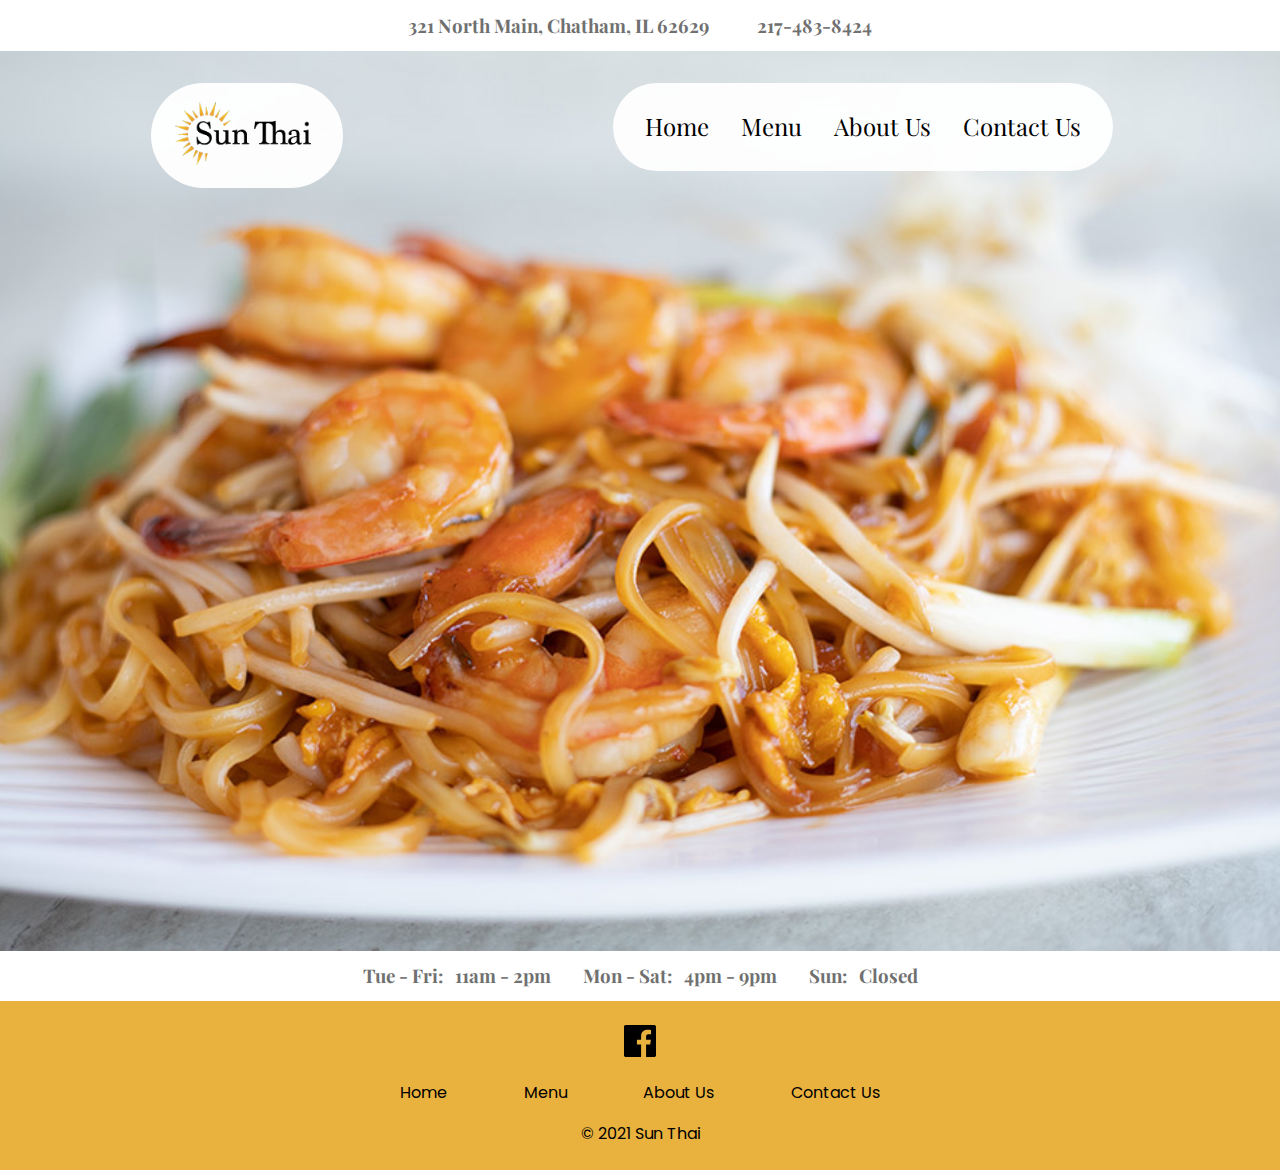
<file: index.html>
<!DOCTYPE html>
<html lang="en">
<head>
    <meta charset="UTF-8">
    <meta name="viewport" content="width=device-width, initial-scale=1.0">
    <meta name="format-detection" content="telephone=no">
    <link rel="preconnect" href="https://fonts.gstatic.com"> 
    <link href="https://fonts.googleapis.com/css2?family=Playfair+Display:wght@400;700&display=swap" rel="stylesheet">
    <link rel="preconnect" href="https://fonts.gstatic.com"> 
    <link href="https://fonts.googleapis.com/css2?family=Poppins:ital,wght@0,400;0,700;1,400&display=swap" rel="stylesheet">
    <link rel="stylesheet" href="css/main.css">
    <!-- <link rel="stylesheet" href="css/main.min.css"> -->
    <title>Sun Thai: Homepage</title>
</head>
<body>

    <!-- * Contact Info for Tablet and Desktop Viewports -->
    <section class="contact__header">
        <h3 class="tab-desk__contact">321 North Main, Chatham, IL 62629</h3>
        <h3 class="tab-desk__contact">217-483-8424</h3>
    </section>

    <!-- * Nav and Hamburger for Mobile Viewport -->
    <nav class="mbl__nav">
        <input class="toggler" type="checkbox">
        <div class="hamburger">
            <div></div> <!-- * Hamburger lines using CSS -->  
        </div>
        <div class="nav">
            <div>
                <div>
                    <ul class="mbl__menu-list">
                        <li class="menu__item"><a href="index.html">Home</a></li>
                        <li class="menu__item"><a href="menu.html">Menu</a></li>
                        <li class="menu__item"><a href="about.html">About Us</a></li>
                        <li class="menu__item"><a href="contact.html">Contact Us</a></li>
                    </ul>
                </div>
            </div>
        </div>      
    </nav>
    <!-- * End of Hamburger and Mobile Menu Area -->

    <!-- * Main Hero Image and Logo -->
    <header class="hero__area main__header">
        <div class="logo-menu-group">
            <div class="logo-text__wrapper logo-mod">
                <a href="index.html"><img src="images/logo_images/sunthai_logo-text.png" alt="Sun Thai logo"></a>
            </div>

            <!-- * Nav for Tablet and Desktop View -->
            <nav class="tab-desk__nav">
                <ul class="menu__list">
                    <li class="menu__item"><a href="index.html">Home</a></li>
                    <li class="menu__item"><a href="menu.html">Menu</a></li>
                    <li class="menu__item"><a href="about.html">About Us</a></li>
                    <li class="menu__item"><a href="contact.html">Contact Us</a></li>
                </ul>
            </nav>
            <div class="cta__btn cta__btn--call btn-margins mbl__display">
                <a class="btn" href="tel:1-217-483-8424">Call to Order</a>
            </div>
        </div>
    </header>

    <main>

        <!-- * Contact Info for Mobile -->
        <section class="contact-hours__area mbl-paddings">
            <div class="mbl__contact-loc mbl__display">
                <a class="location-link" href="https://www.google.com/maps/place/Sun+Thai/@39.6779881,-89.7072167,17z/data=!3m1!4b1!4m5!3m4!1s0x887541673a9e2785:0x718850d53bebe0f5!8m2!3d39.6779881!4d-89.705028">
                <h3>321 North Main<br>
                Chatham, IL 62629</h3></a>
            </div>
            <div class="mbl__contact-hrs">
                <h3>Tue - Fri: &nbsp; 11am - 2pm</h3>
                <h3>Mon - Sat: &nbsp; 4pm - 9pm</h3>
                <h3>Sun: &nbsp; Closed</h3>
            </div>
        </section>

    </main>
        

    <!-- * Footer -->
    <footer class="ftr__primary ftr-paddings">
        <div class="soc-icon__wrapper">
            <a href="https://www.facebook.com/ChathamSunthai/"><img class="soc-icon" src="images/logo_images/facebook_logo.svg" alt="Facebook logo"></a>
        </div>
        <nav class="ftr__nav">
            <ul class="ftr__menu-list">
                <li class="ftr__menu__item"><a class="menu__link" href="index.html">Home</a></li>
                <li class="ftr__menu__item"><a class="menu__link" href="menu.html">Menu</a></li>
                <li class="ftr__menu__item"><a class="menu__link" href="about.html">About Us</a></li>
                <li class="ftr__menu__item"><a class="menu__link" href="contact.html">Contact Us</a></li>
            </ul>
        </nav>
        <p class="copyright">&copy; 2021 Sun Thai</p>
    </footer>
        


</body>
</html>
</file>
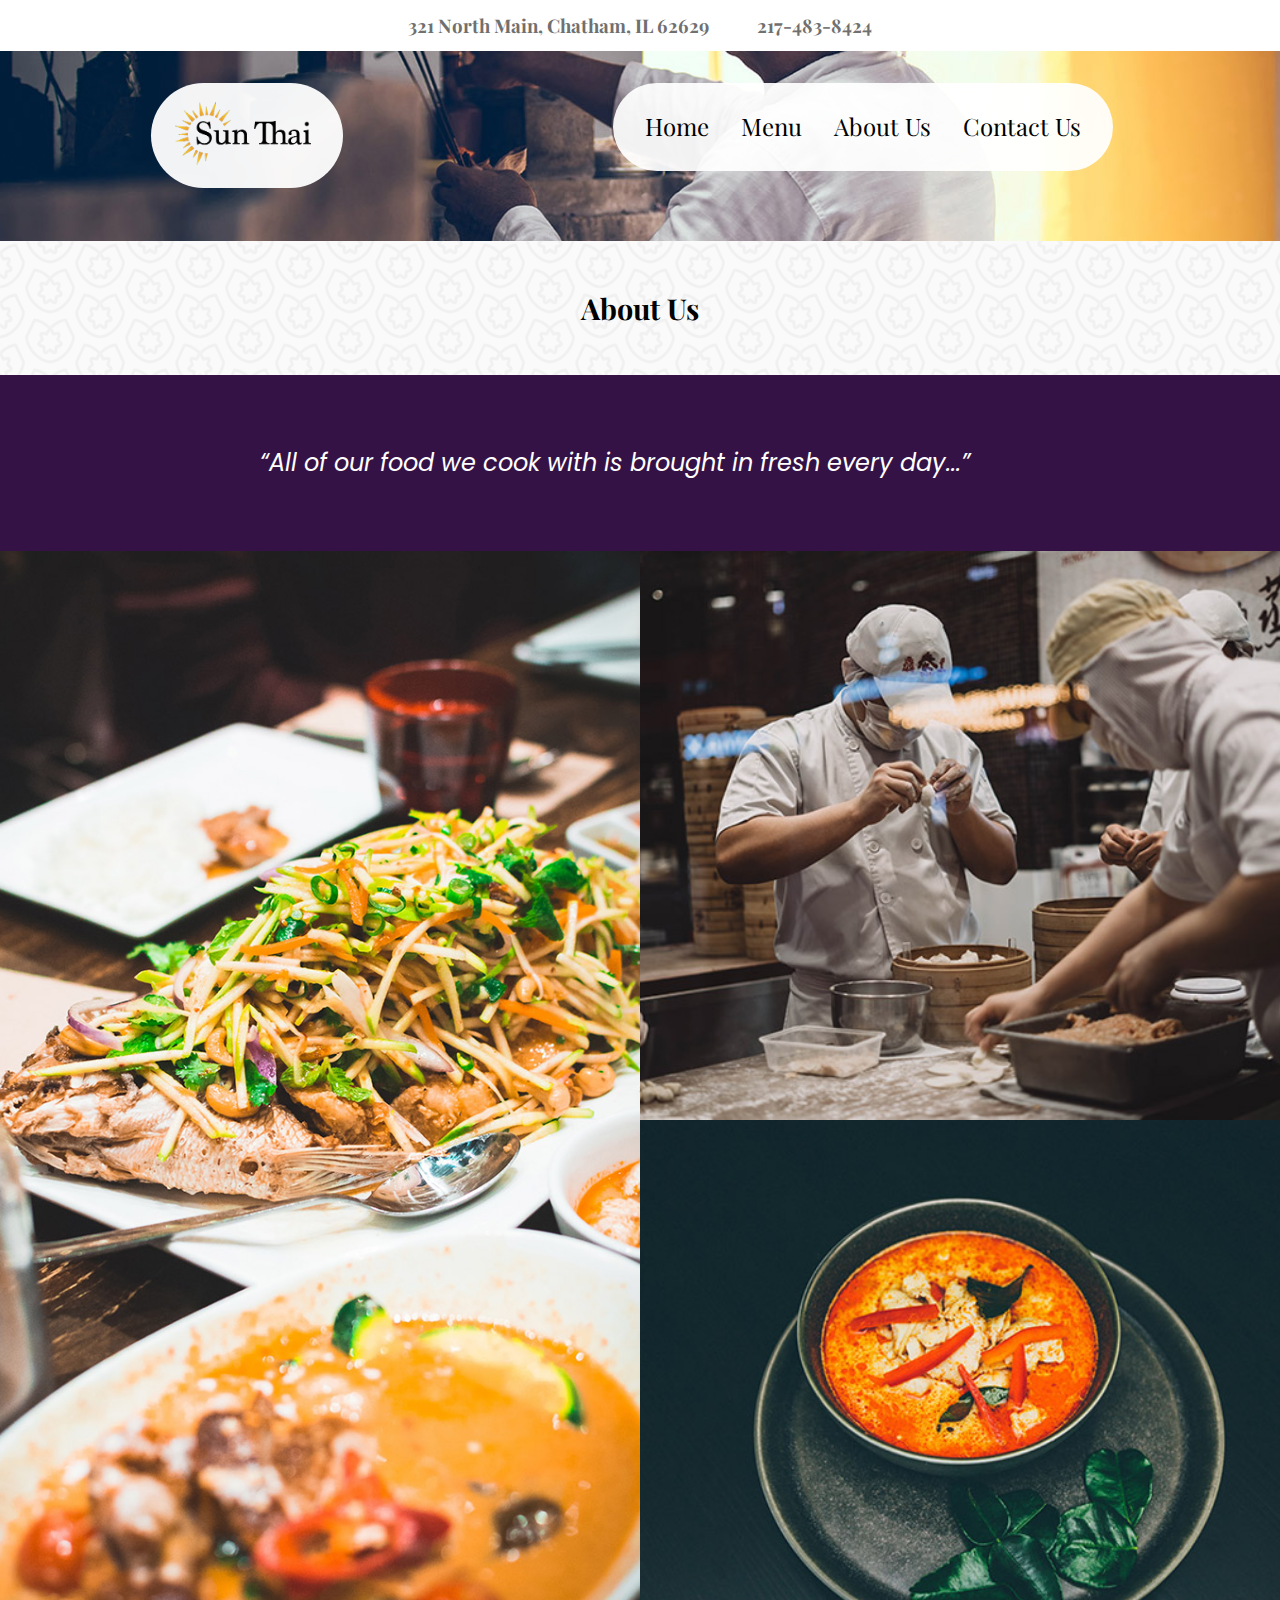
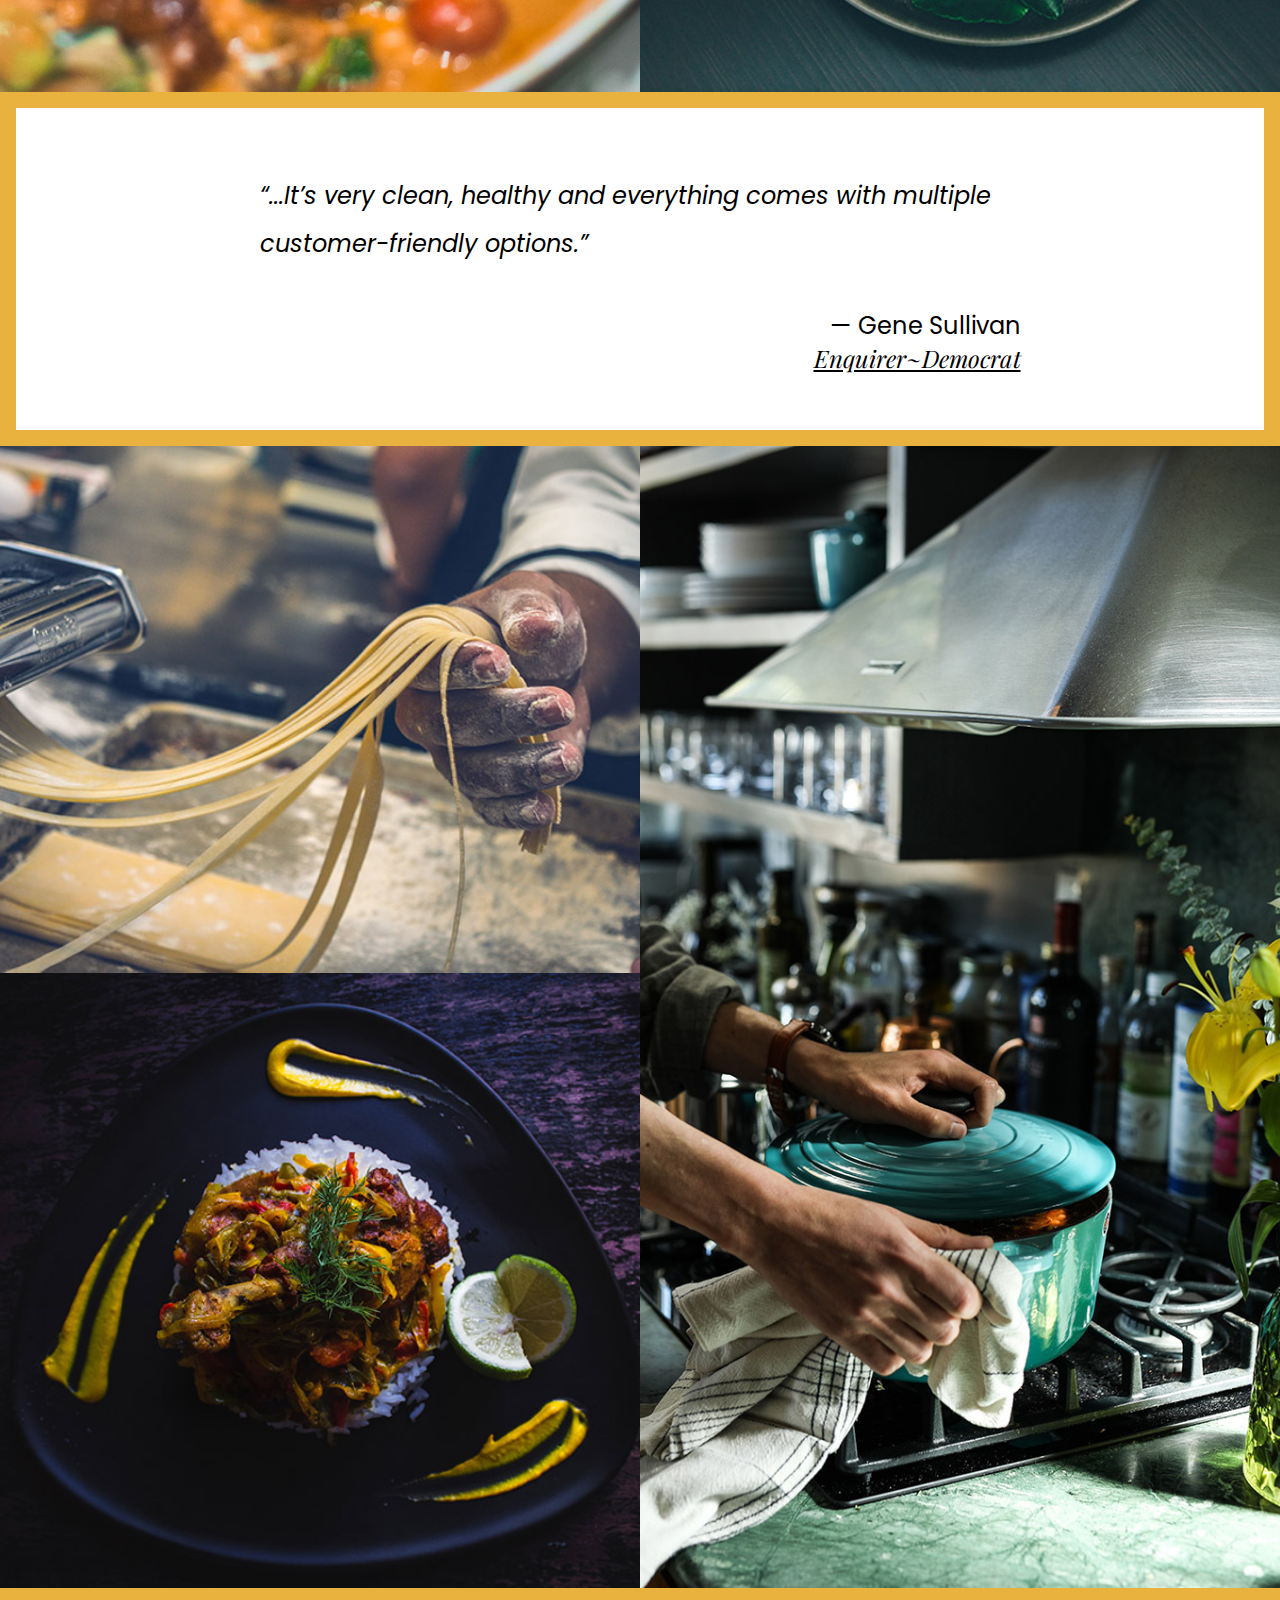
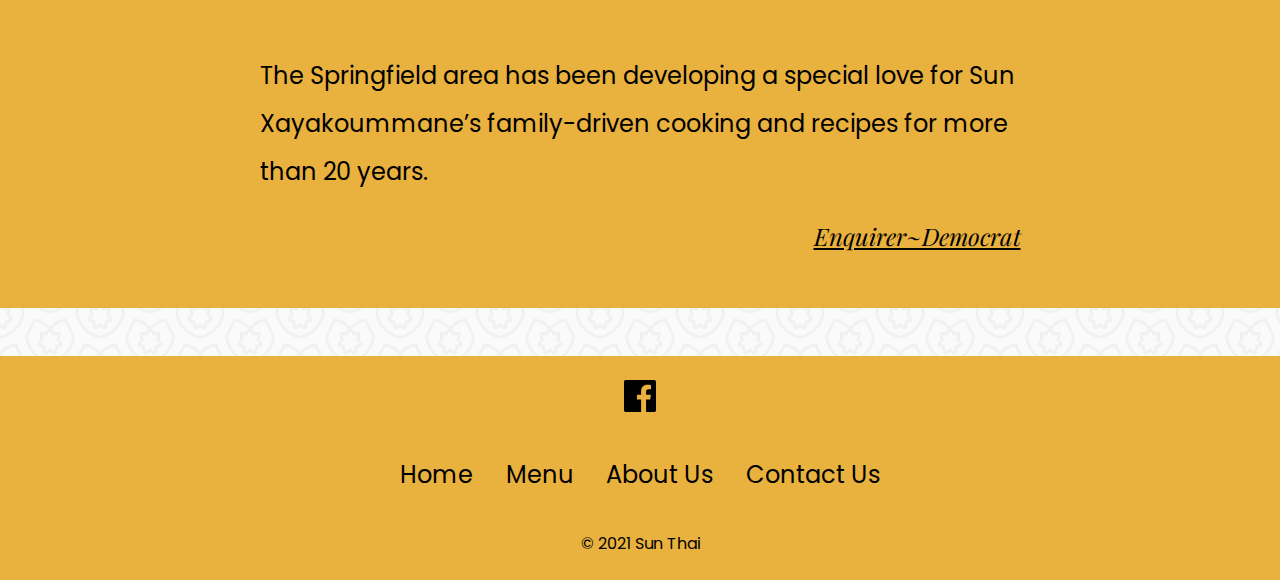
<file: about.html>
<!DOCTYPE html>
<html lang="en">
<head>
    <meta charset="UTF-8">
    <meta name="viewport" content="width=device-width, initial-scale=1.0">
    <meta name="format-detection" content="telephone=no">
    <link rel="preconnect" href="https://fonts.gstatic.com"> 
    <link href="https://fonts.googleapis.com/css2?family=Playfair+Display:wght@400;700&display=swap" rel="stylesheet">
    <link rel="preconnect" href="https://fonts.gstatic.com"> 
    <link href="https://fonts.googleapis.com/css2?family=Poppins:ital,wght@0,400;0,700;1,400&display=swap" rel="stylesheet">
    <link rel="stylesheet" href="css/main.css">
    <!-- <link rel="stylesheet" href="css/main.min.css"> -->
    <title>Sun Thai: Homepage</title>
</head>
<body>

    <!-- * Contact Info for Tablet and Desktop Viewports -->
    <section class="contact__header">
        <h3 class="tab-desk__contact">321 North Main, Chatham, IL 62629</h3>
        <h3 class="tab-desk__contact">217-483-8424</h3>
    </section>
    
    <!-- * Nav and Hamburger for Mobile Viewport -->
    <nav class="mbl__nav">
        <input class="toggler" type="checkbox">
        <div class="hamburger">
            <div></div> <!-- * Hamburger lines using CSS -->  
        </div>
        <div class="nav">
            <div>
                <div>
                    <ul class="mobile__menu-list">
                        <li class="menu__item"><a href="index.html">Home</a></li>
                        <li class="menu__item"><a href="menu.html">Menu</a></li>
                        <li class="menu__item"><a href="about.html">About Us</a></li>
                        <li class="menu__item"><a href="contact.html">Contact Us</a></li>
                    </ul>
                </div>
            </div>
        </div>      
    </nav>
    <!-- * End of Hamburger and Mobile Menu Area -->

    <!-- * About Us Hero Image and Main Logo -->
    <header class="about-hero__area main__header" aria-label="Wide shot of chef facing away in kitchen">
        <div class="logo-menu-group">
            <div class="logo-text__wrapper logo-mod">
                <a href="index.html"><img src="images/logo_images/sunthai_logo-text.png" alt="Sun Thai logo"></a>
            </div>

            <!-- * Nav for Tablet and Desktop View -->
            <nav class="tab-desk__nav">
                <ul class="menu__list">
                    <li class="menu__item"><a href="index.html">Home</a></li>
                    <li class="menu__item"><a href="menu.html">Menu</a></li>
                    <li class="menu__item"><a href="about.html">About Us</a></li>
                    <li class="menu__item"><a href="contact.html">Contact Us</a></li>
                </ul>
            </nav>
        </div>
    </header>

    <main>

        <!-- * About Us Main Content -->
        <section class="form__wrapper paddings__mod subtle-bg">
            <h2 class="hdr-title">About Us</h2>
            <!-- * Flex for Mobile - Grid for Tablet and Desktop -->
            <div class="about__wrapper">
                <!-- * Purple Box w/ Quote -->
                <div class="quotes qte-1">
                    <figure class="qte-padding">
                        <blockquote>“All of our food we cook with is brought in fresh every day...”</blockquote>
                    </figure>
                </div>
                
                <!-- * Image Group 1 -->
                <div class="ptr-1">
                    <img class="obj-fit" src="images/about-us_images/food-shot-1_sm.jpg"
                    srcset="images/about-us_images/food-shot-1_sm.jpg 380w,
                            images/about-us_images/food-shot-1_md.jpg 680w"
                    sizes="(min-width: 768px) 50vw, 100vw"
                    alt="Couple plates of Thai food">
                </div>
                
                <div class="lnd-1">
                    <img class="obj-fit" src="images/about-us_images/kitchen-shot-2_sm.jpg"
                    srcset="images/about-us_images/kitchen-shot-2_sm.jpg 380w,
                            images/about-us_images/kitchen-shot-2_md.jpg 680w"
                    sizes="(min-width: 768px) 50vw, 100vw"
                    alt="Two chefs in kitchen working">
                </div>
                
                <div class="lnd-2">
                    <img class="obj-fit" src="images/about-us_images/food-shot-3_sm.jpg"
                    srcset="images/about-us_images/food-shot-3_sm.jpg 380w,
                            images/about-us_images/food-shot-3_md.jpg 680w"
                    sizes="(min-width: 768px) 50vw, 100vw"
                    alt="Top view of Thai soup">
                </div>

                <div class="ptr-3">
                    <img class="obj-fit" src="images/about-us_images/kitchen-shot-5_sm.jpg"
                    srcset="images/about-us_images/kitchen-shot-5_sm.jpg 380w,
                            images/about-us_images/kitchen-shot-5_md.jpg 680w"
                    sizes="(min-width: 768px) 50vw, 100vw"
                    alt="Medium shot chef working with glass in foreground">
                </div>
                

                <!-- * Yellow Border Box w/ Quote -->
                <div class="quotes qte-2">
                    <figure class="qte-padding">
                        <blockquote>“...It’s very clean, healthy and everything comes with multiple customer-friendly options.”</blockquote>
                        <figcaption> &mdash; Gene Sullivan<a class="cite-link" href="https://enquirerdemocrat.com/43285-2/"><cite>Enquirer~Democrat</cite></a></figcaption>
                    </figure>
                </div>

                <!-- * Image Group 2 -->
                <div class="lnd-3">
                    <img class="obj-fit" src="images/about-us_images/kitchen-shot-4_sm.jpg"
                    srcset="images/about-us_images/kitchen-shot-4_sm.jpg 380w,
                            images/about-us_images/kitchen-shot-4_md.jpg 680w"
                    sizes="(min-width: 768px) 50vw, 100vw"
                    alt="Close up of noodles being created">
                </div>
                
                <div class="lnd-4">
                    <img class="obj-fit" src="images/about-us_images/food-shot-2_sm.jpg"
                    srcset="images/about-us_images/food-shot-2_sm.jpg 380w,
                            images/about-us_images/food-shot-2_md.jpg 680w"
                    sizes="(min-width: 768px) 50vw, 100vw"
                    alt="Top view of a Thai dish">
                </div>             
                
                <div class="ptr-2">
                    <img class="obj-fit" src="images/about-us_images/kitchen-shot-3_sm.jpg"
                    srcset="images/about-us_images/kitchen-shot-3_sm.jpg 380w,
                            images/about-us_images/kitchen-shot-3_md.jpg 680w"
                    sizes="(min-width: 768px) 50vw, 100vw"
                    alt="Hand lifting pot lid on stove">
                </div>

                <div class="ptr-4">
                    <img class="obj-fit" src="images/about-us_images/food-shot-4_sm.jpg"
                    srcset="images/about-us_images/food-shot-4_sm.jpg 380w,
                            images/about-us_images/food-shot-4_md.jpg 680w"
                    sizes="(min-width: 768px) 50vw, 100vw"
                    alt="Two plates with dinner on one and desert on other">
                </div>
                

                <!-- * Yellow Box w/ Quote -->
                <div class="quotes qte-3">
                    <figure class="qte-padding">
                        <p>The Springfield area has been developing a special love for Sun Xayakoummane’s family-driven cooking and recipes for more than 20 years.</p>
                        <a class="cite-link" href="https://enquirerdemocrat.com/43285-2/"><cite class="solo-cite">Enquirer~Democrat</cite></a>
                    </figure>
                </div>
                
            </div>
        </section>
            

    </main>

    <footer class="ftr__secondary ftr-paddings">
        <div class="soc-icon__wrapper">
            <a href="https://www.facebook.com/ChathamSunthai/"><img class="soc-icon" src="images/logo_images/facebook_logo.svg" alt="Facebook logo"></a>
        </div>
        <nav class="ftr__nav">
            <ul class="ftr__menu-list">
                <li class="menu__item ftr__menu__item"><a class="menu__link" href="index.html">Home</a></li>
                <li class="menu__item ftr__menu__item"><a class="menu__link" href="menu.html">Menu</a></li>
                <li class="menu__item ftr__menu__item"><a class="menu__link" href="about.html">About Us</a></li>
                <li class="menu__item ftr__menu__item"><a class="menu__link" href="contact.html">Contact Us</a></li>
            </ul>
        </nav>
        <p class="copyright">&copy; 2021 Sun Thai</p>
    </footer>
</file>
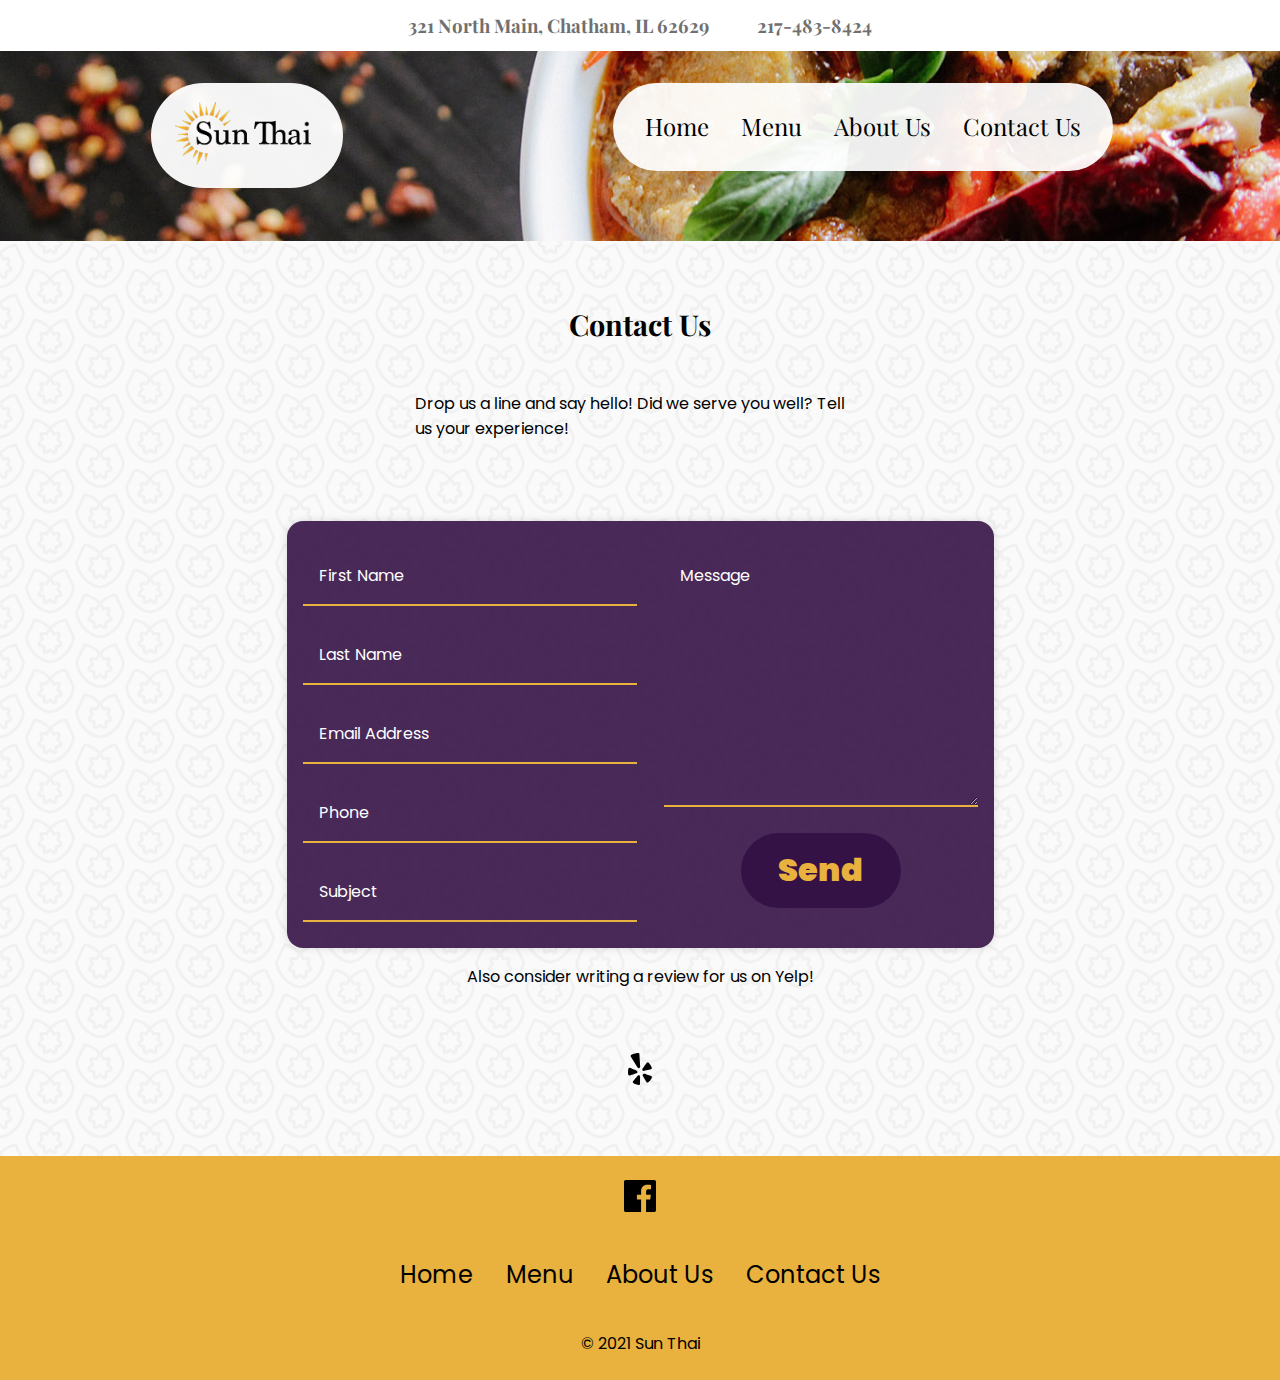
<file: contact.html>
<!DOCTYPE html>
<html lang="en">
<head>
    <meta charset="UTF-8">
    <meta name="viewport" content="width=device-width, initial-scale=1.0">
    <meta name="format-detection" content="telephone=no">
    <link rel="preconnect" href="https://fonts.gstatic.com"> 
    <link href="https://fonts.googleapis.com/css2?family=Playfair+Display:wght@400;700&display=swap" rel="stylesheet">
    <link rel="preconnect" href="https://fonts.gstatic.com"> 
    <link href="https://fonts.googleapis.com/css2?family=Poppins:ital,wght@0,400;0,700;1,400&display=swap" rel="stylesheet">
    <link rel="stylesheet" href="css/main.css">
    <!-- <link rel="stylesheet" href="css/main.min.css"> -->
    <title>Sun Thai: Homepage</title>
</head>
<body>
    <!-- * Contact Info for Tablet and Desktop Viewports -->
    <section class="contact__header">
        <h3 class="tab-desk__contact">321 North Main, Chatham, IL 62629</h3>
        <h3 class="tab-desk__contact">217-483-8424</h3>
    </section>
    <!-- * Nav and Hamburger for Mobile Viewport -->
    <nav class="mbl__nav">
        <input class="toggler" type="checkbox">
        <div class="hamburger">
            <div></div> <!-- * Hamburger lines using CSS -->  
        </div>
        <div class="nav">
            <div>
                <div>
                    <ul class="mobile__menu-list">
                        <li class="menu__item"><a href="index.html">Home</a></li>
                        <li class="menu__item"><a href="menu.html">Menu</a></li>
                        <li class="menu__item"><a href="about.html">About Us</a></li>
                        <li class="menu__item"><a href="contact.html">Contact Us</a></li>
                    </ul>
                </div>
            </div>
        </div>      
    </nav>
    <!-- * End of Hamburger and Mobile Menu Area -->
    
    <!-- * Contact Us Hero Image and Main Logo -->
    <header class="contact-hero__area main__header" role="img" aria-label="Top view of thai soup with red peppers">
        <div class="logo-menu-group">
            <div class="logo-text__wrapper logo-mod">
                <a href="index.html"><img src="images/logo_images/sunthai_logo-text.png" alt="Sun Thai logo"></a>
            </div>

            <!-- * Nav for Tablet and Desktop View -->
            <nav class="tab-desk__nav">
                <ul class="menu__list">
                    <li class="menu__item"><a href="index.html">Home</a></li>
                    <li class="menu__item"><a href="menu.html">Menu</a></li>
                    <li class="menu__item"><a href="about.html">About Us</a></li>
                    <li class="menu__item"><a href="contact.html">Contact Us</a></li>
                </ul>
            </nav>
        </div>
    </header>

    <main>
        <section class="form__wrapper mbl-paddings subtle-bg">
            <h2 class="hdr-title">Contact Us</h2>
            <p class="contact__sub-hdr">Drop us a line and say hello!  Did we serve you well?  Tell us your experience!</p>
            <div class="contact-form">
                <form class="input-fields">
                    <input type="text" class="input" placeholder="First Name">
                    <input type="text" class="input" placeholder="Last Name">
                    <input type="text" class="input" placeholder="Email Address">
                    <input type="text" class="input" placeholder="Phone">
                    <input type="text" class="input" placeholder="Subject">
                </form>
                <div class="msg">
                    <textarea class="input" placeholder="Message"></textarea>
                    <div class="btn">Send</div>
                </div>   
            </div>
            <p class="contact__sub-hdr">Also consider writing a review for us on Yelp!</p>
            <div class="soc-icon__wrapper">
                <a href="https://www.yelp.com/writeareview/biz/nW6mZMdaoNAO6Nf2DkkOsw?return_url=%2Fbiz%2FnW6mZMdaoNAO6Nf2DkkOsw&source=biz_details_war_button" target="_blank" rel="noreferrer noopener"><img class="soc-icon" src="images/logo_images/yelp_logo.svg" alt="Yelp logo"></a>
            </div>
        </section>
    </main>

    <footer class="ftr__secondary ftr-paddings">
        <div class="soc-icon__wrapper">
            <a href="https://www.facebook.com/ChathamSunthai/"><img class="soc-icon" src="images/logo_images/facebook_logo.svg" alt="Facebook logo"></a>
        </div>
        <nav class="ftr__nav">
            <ul class="ftr__menu-list">
                <li class="menu__item ftr__menu__item"><a class="menu__link" href="index.html">Home</a></li>
                <li class="menu__item ftr__menu__item"><a class="menu__link" href="menu.html">Menu</a></li>
                <li class="menu__item ftr__menu__item"><a class="menu__link" href="about.html">About Us</a></li>
                <li class="menu__item ftr__menu__item"><a class="menu__link" href="contact.html">Contact Us</a></li>
            </ul>
        </nav>
        <p class="copyright">&copy; 2021 Sun Thai</p>
    </footer>
</file>
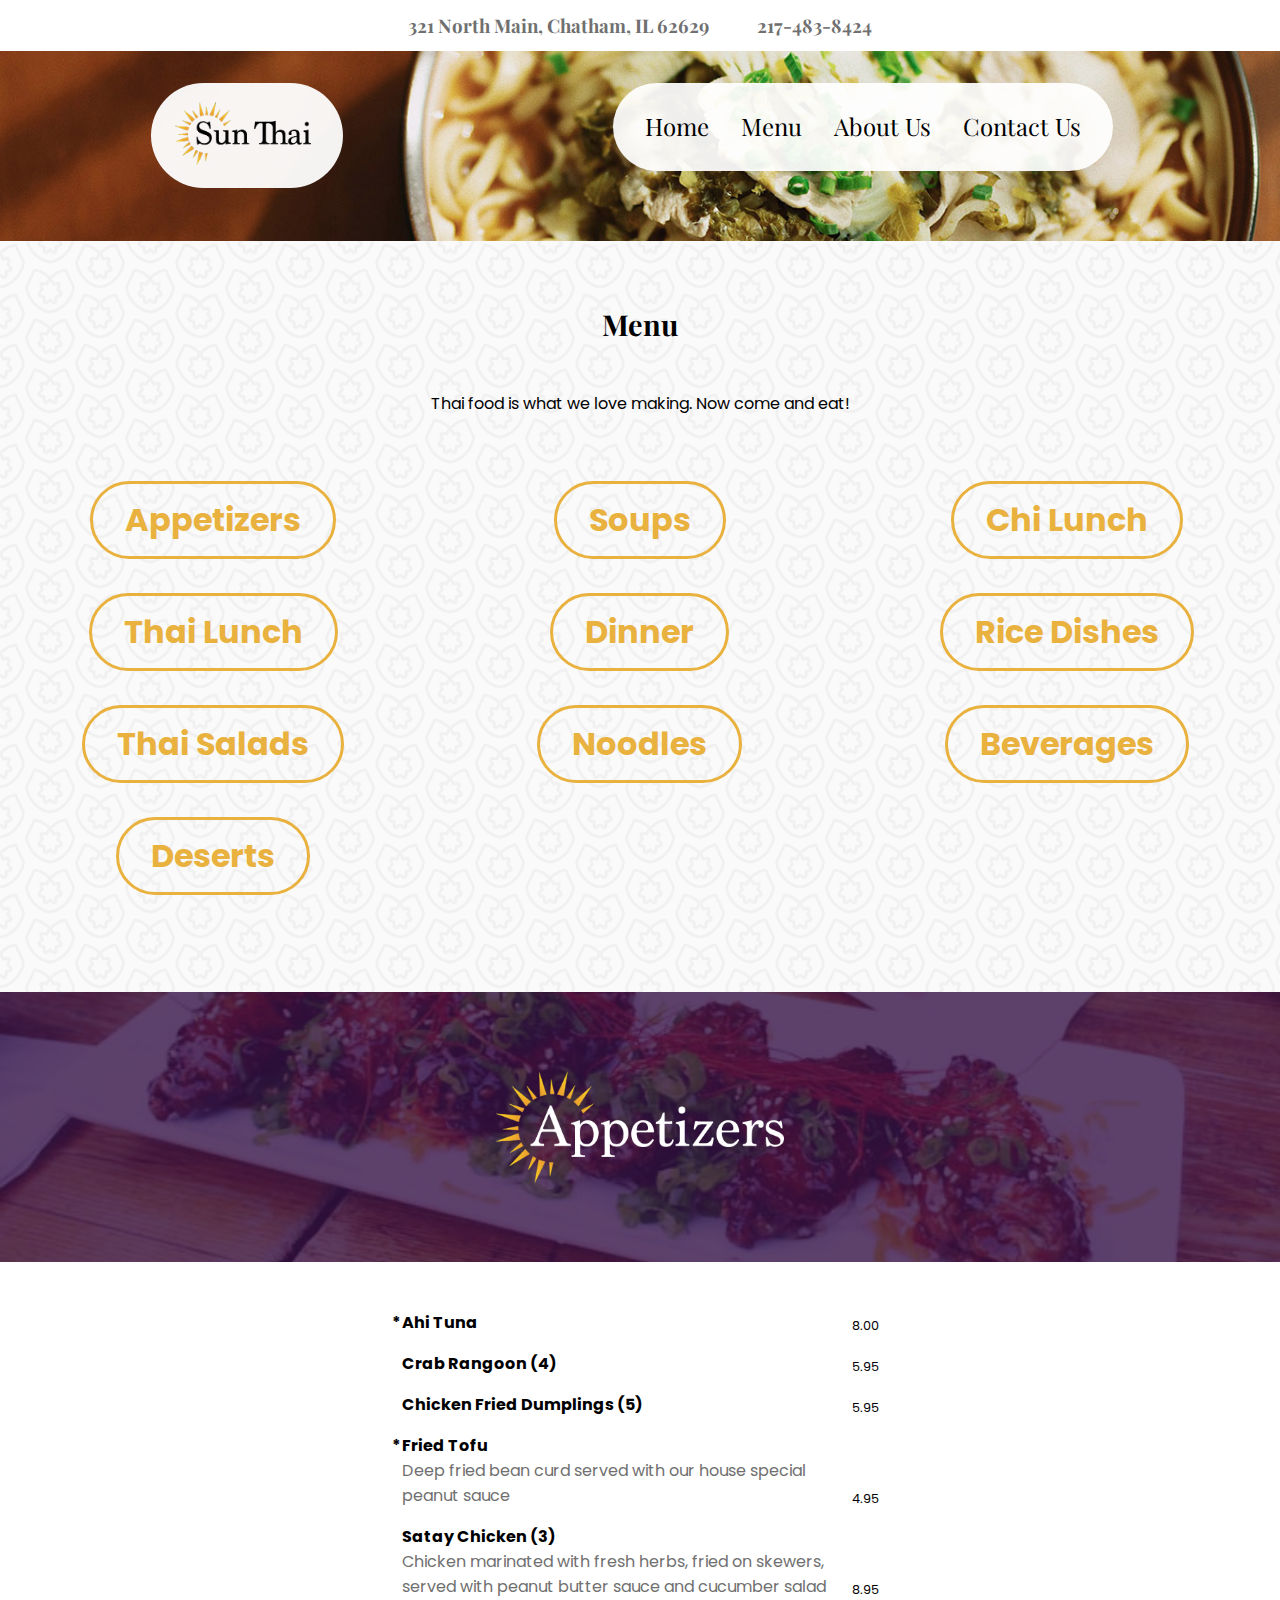
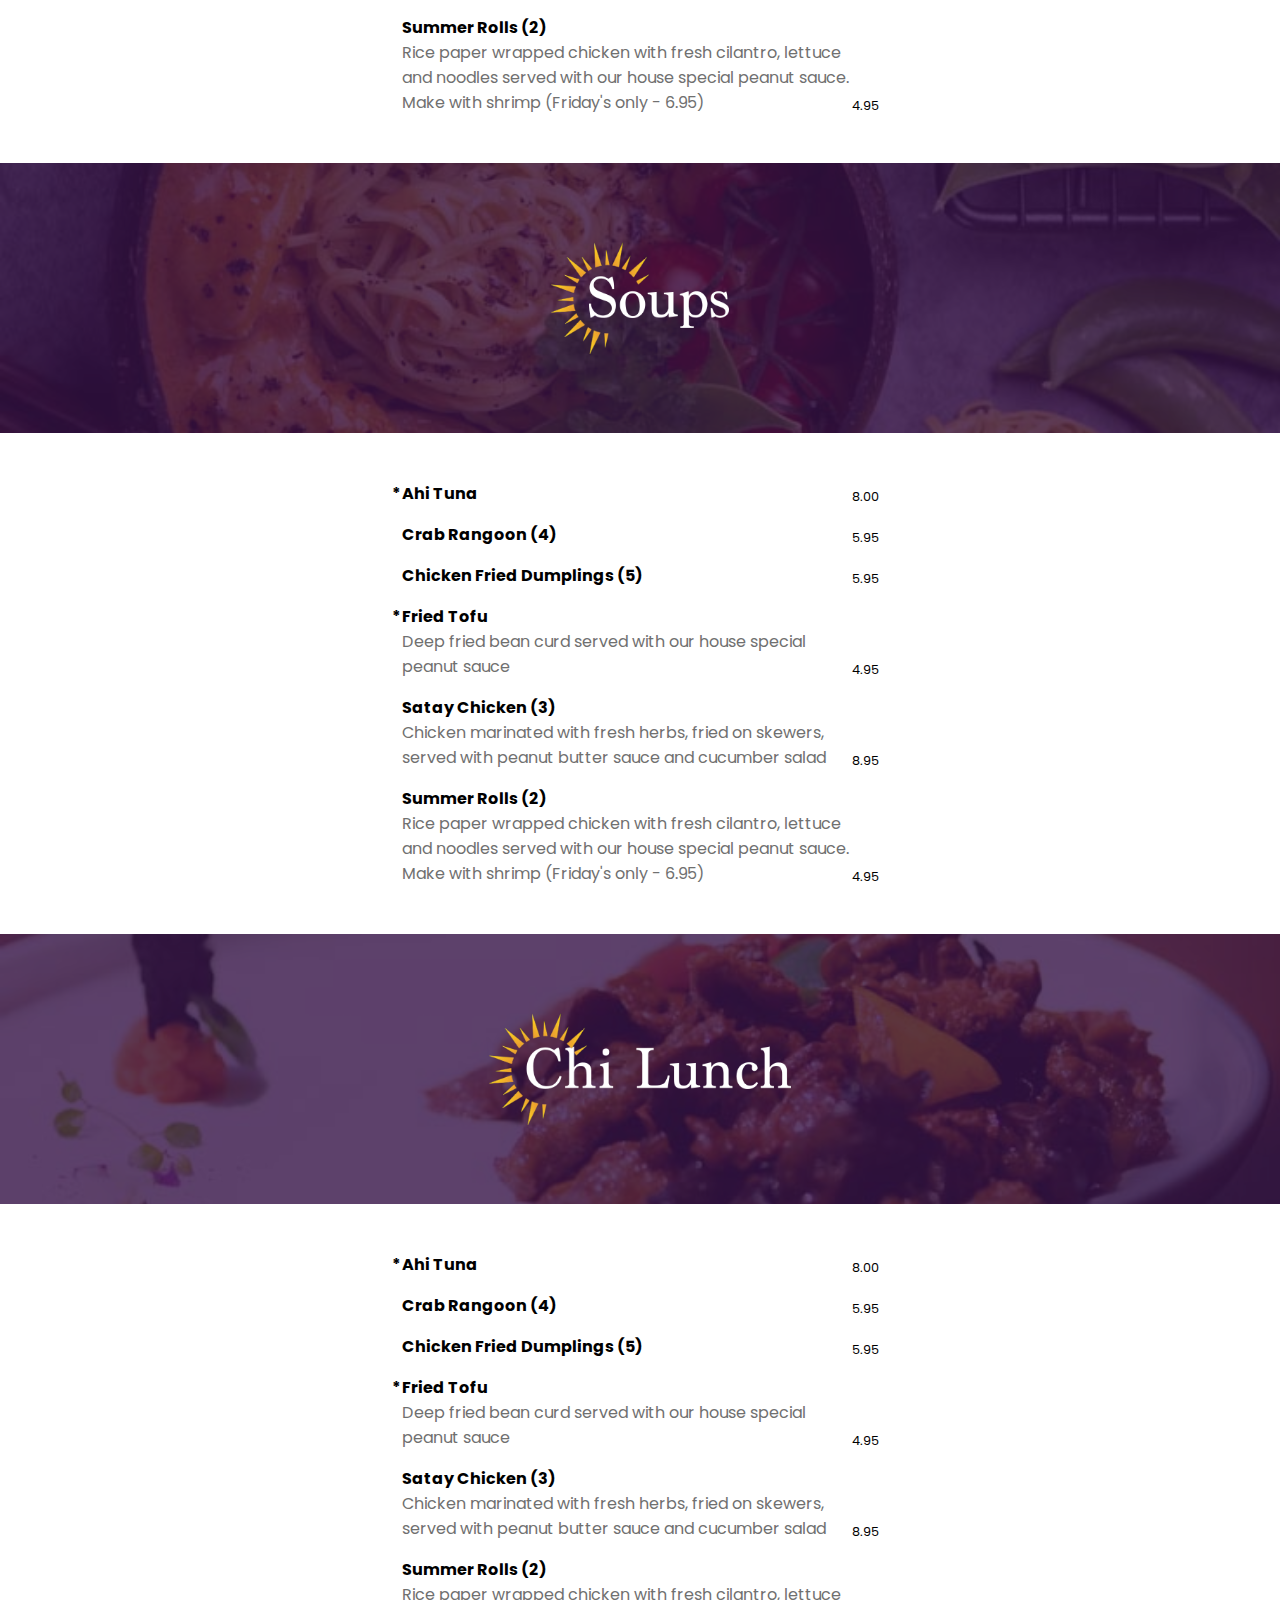
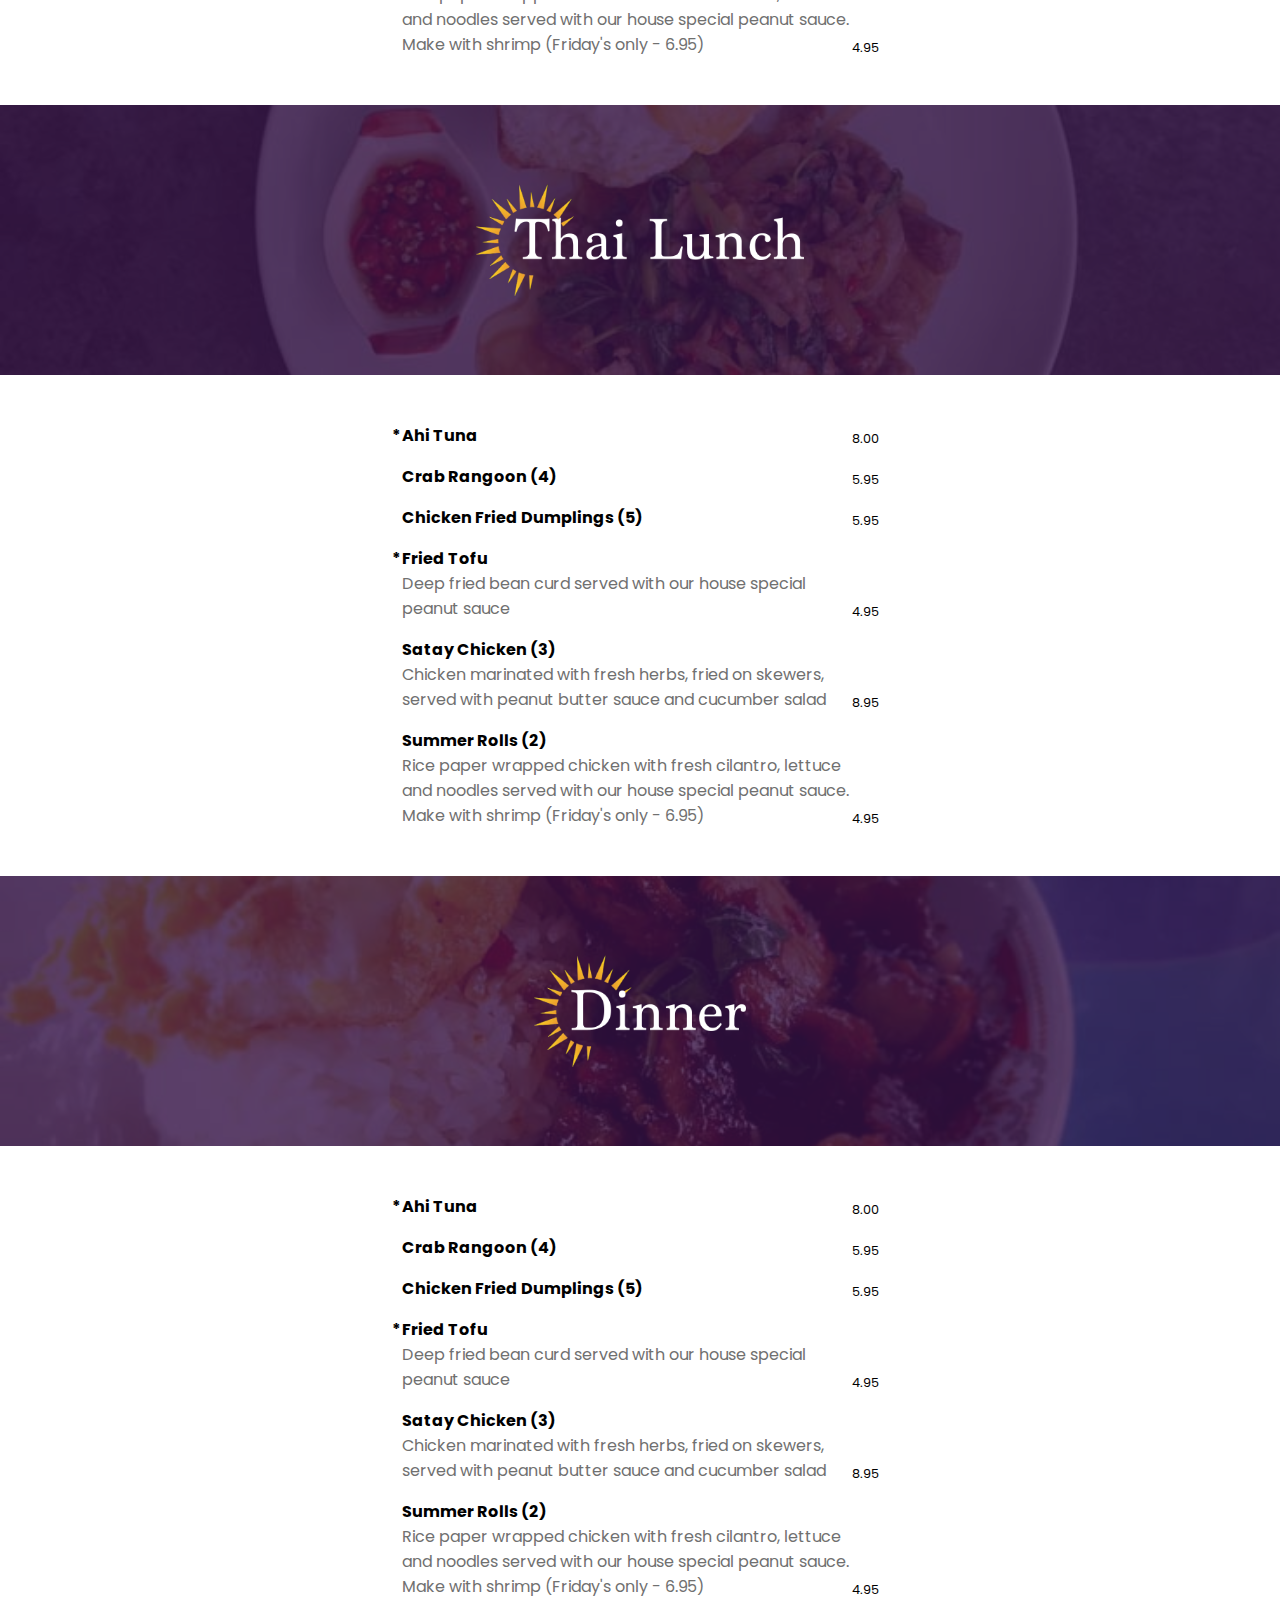
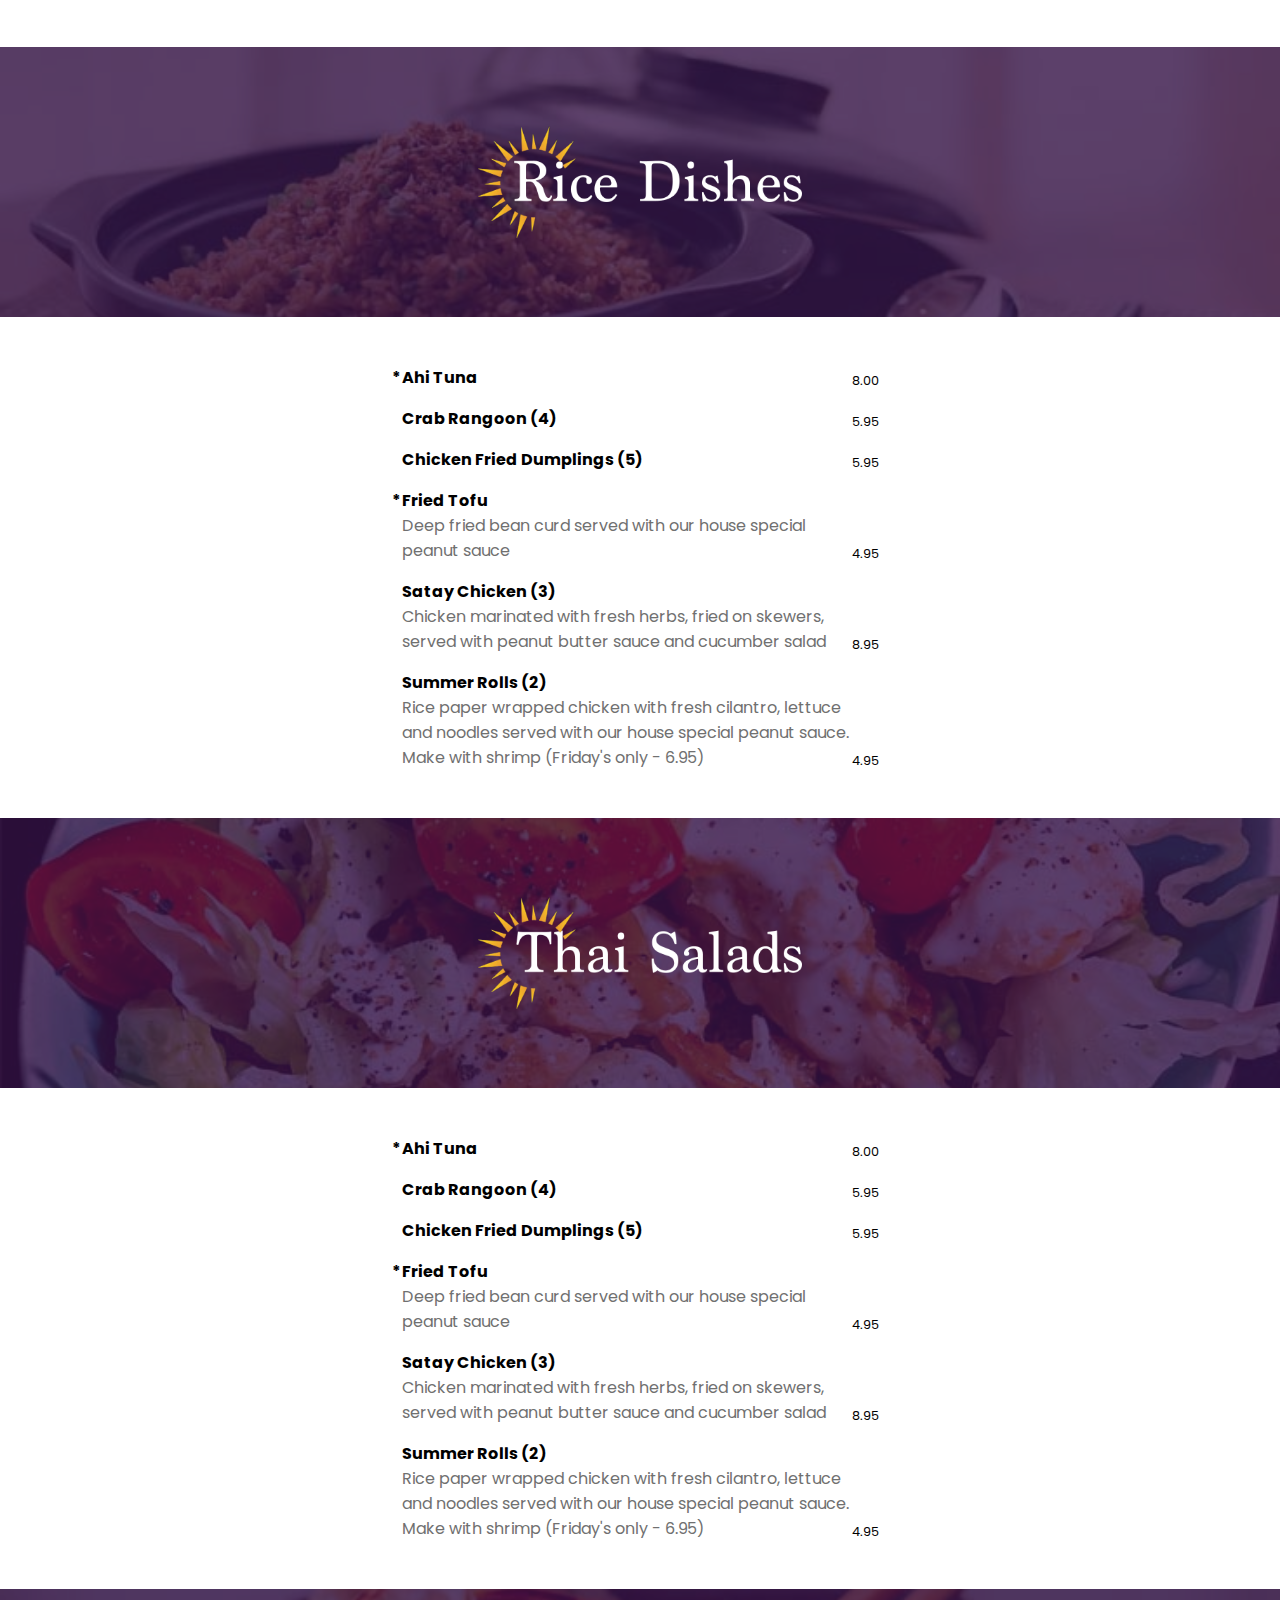
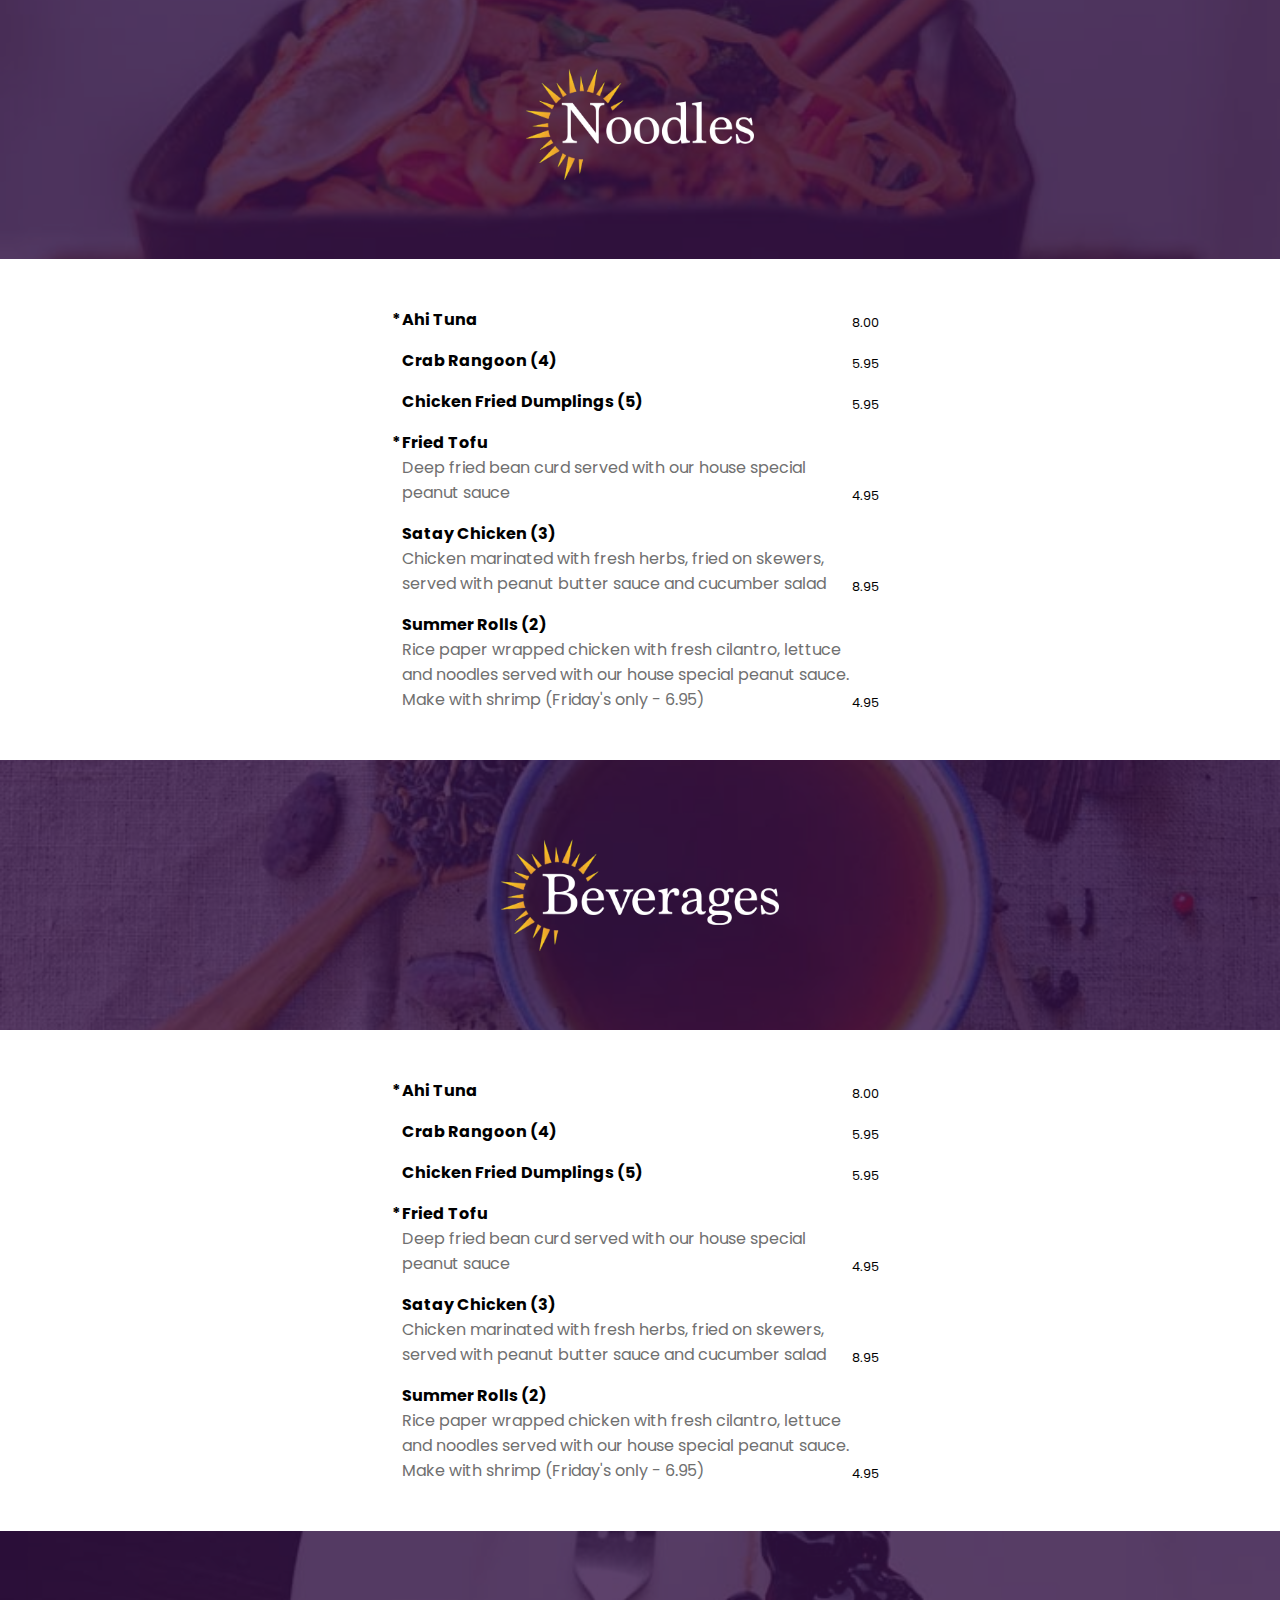
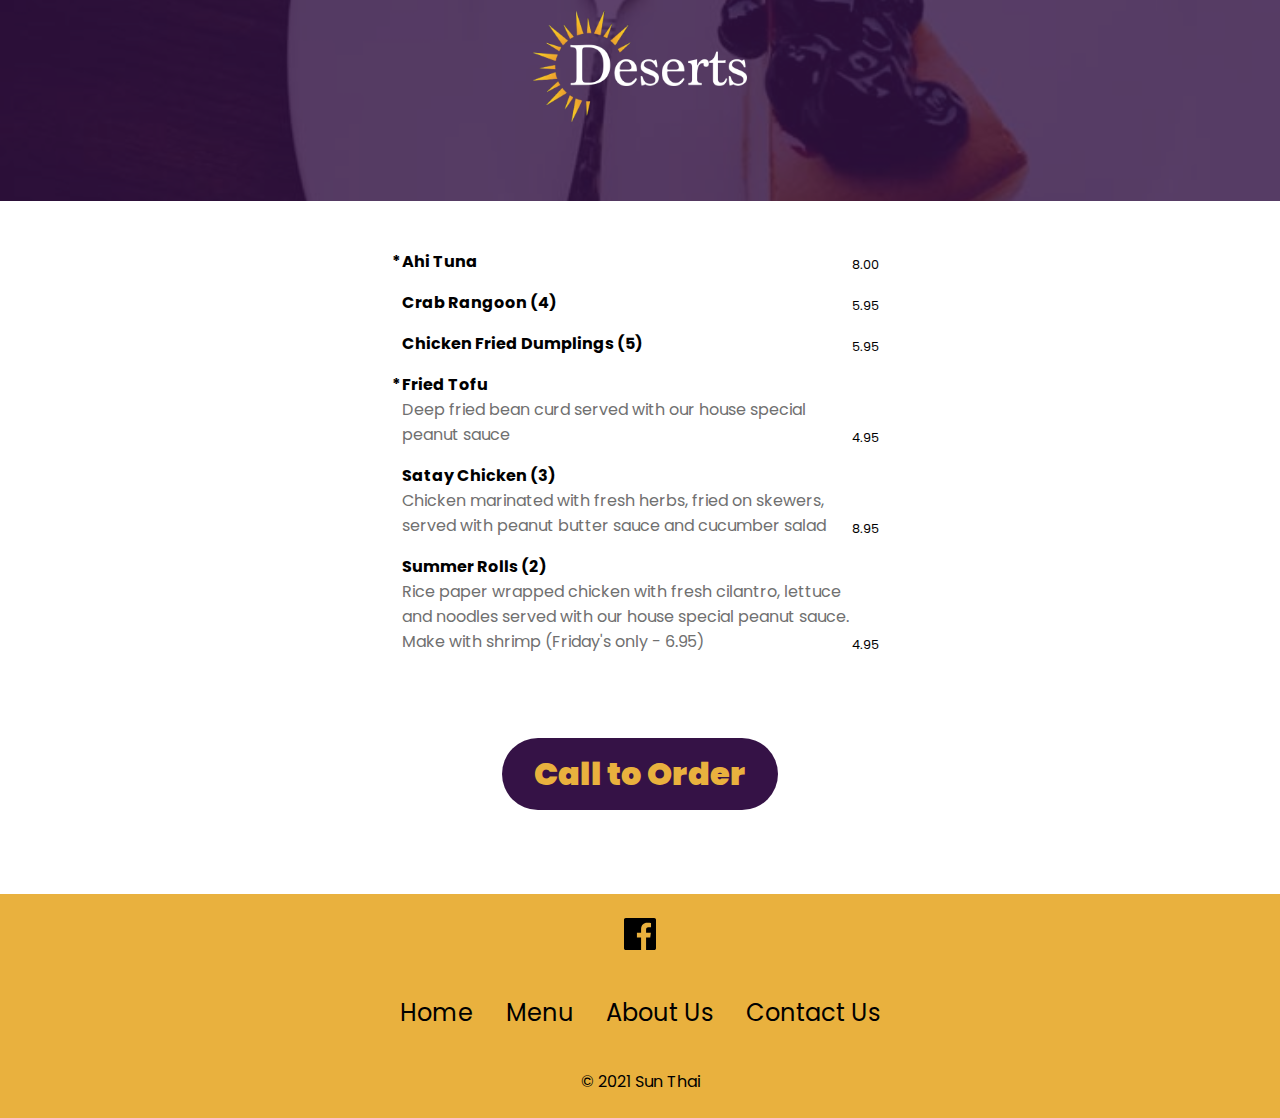
<file: menu.html>
<!DOCTYPE html>
<html lang="en">
<head>
    <meta charset="UTF-8">
    <meta name="viewport" content="width=device-width, initial-scale=1.0">
    <meta name="format-detection" content="telephone=no">
    <link rel="preconnect" href="https://fonts.gstatic.com"> 
    <link href="https://fonts.googleapis.com/css2?family=Playfair+Display:wght@400;700&display=swap" rel="stylesheet">
    <link rel="preconnect" href="https://fonts.gstatic.com"> 
    <link href="https://fonts.googleapis.com/css2?family=Poppins:ital,wght@0,400;0,700;1,400&display=swap" rel="stylesheet">
    <link rel="stylesheet" href="css/main.css">
    <!-- <link rel="stylesheet" href="css/main.min.css"> -->
    <title>Sun Thai: Homepage</title>
</head>
<body>

    <!-- * Contact Info for Tablet and Desktop Viewports -->
    <section class="contact__header">
        <h3 class="tab-desk__contact">321 North Main, Chatham, IL 62629</h3>
        <h3 class="tab-desk__contact">217-483-8424</h3>
    </section>
    
    <!-- * Nav and Hamburger for Mobile Viewport -->
    <nav class="mbl__nav">
        <input class="toggler" type="checkbox">
        <div class="hamburger">
            <div></div> <!-- * Hamburger lines using CSS -->  
        </div>
        <div class="nav">
            <div>
                <div>
                    <ul class="mobile__menu-list">
                        <li class="menu__item"><a href="index.html">Home</a></li>
                        <li class="menu__item"><a href="menu.html">Menu</a></li>
                        <li class="menu__item"><a href="about.html">About Us</a></li>
                        <li class="menu__item"><a href="contact.html">Contact Us</a></li>
                    </ul>
                </div>
            </div>
        </div>      
    </nav>
    <!-- * End of Hamburger and Mobile Menu Area -->

    <!-- * About Us Hero Image and Main Logo -->
    <header class="menu-hero__area main__header" aria-label="Wide shot of chef facing away in kitchen">
        <div class="logo-menu-group">
            <div class="logo-text__wrapper logo-mod">
                <a href="index.html"><img src="images/logo_images/sunthai_logo-text.png" alt="Sun Thai logo"></a>
            </div>

            <!-- * Nav for Tablet and Desktop View -->
            <nav class="tab-desk__nav">
                <ul class="menu__list">
                    <li class="menu__item"><a href="index.html">Home</a></li>
                    <li class="menu__item"><a href="menu.html">Menu</a></li>
                    <li class="menu__item"><a href="about.html">About Us</a></li>
                    <li class="menu__item"><a href="contact.html">Contact Us</a></li>
                </ul>
            </nav>
        </div>
    </header>

    <main>

        <!-- * Menu Category Button Area -->
        <div class="subtle-bg mbl-paddings">
            <h2 class="hdr-title">Menu</h2>            
            <p class="hdr-title__sub">Thai food is what we love making.  Now come and eat!</p>
            <div class="menu-category__area">
                <div class="cta__btn">
                    <a class="btn__alt" href="#appetizers">Appetizers</a>
                </div>
                <div class="cta__btn">
                    <a class="btn__alt" href="#soups">Soups</a>
                </div>
                <div class="cta__btn">
                    <a class="btn__alt" href="#chi-lunch"><span class="chinese-short">Chi </span><span class="chinese-full">Chinese</span>Lunch</a>
                </div>
                <div class="cta__btn">
                    <a class="btn__alt" href="#thai-lunch">Thai Lunch</a>
                </div>
                <div class="cta__btn">
                    <a class="btn__alt" href="#dinner">Dinner</a>
                </div>
                <div class="cta__btn">
                    <a class="btn__alt" href="#rice">Rice Dishes</a>
                </div>
                <div class="cta__btn">
                    <a class="btn__alt" href="#salads">Thai Salads</a>
                </div>
                <div class="cta__btn">
                    <a class="btn__alt" href="#noodles">Noodles</a>
                </div>
                <div class="cta__btn">
                    <a class="btn__alt" href="#beverages">Beverages</a>
                </div>
                <div class="cta__btn">
                    <a class="btn__alt" href="#deserts">Deserts</a>
                </div>
            </div>
        </div>

        <!-- * Appetizer Sub-Header and Menu -->
        <div class="menu__area">
            <header class="sub-hdr__area" id="appetizers">
                <div class="sub__hdr appetizer__hero" role="img" aria-label="Thai appetizer plate">
                    <img class="category__logo" src="images/logo_images/appetizers_logo.png" alt="Appetizers logo">
                    <div class="color-overlay"></div>
                </div>
            </header>
            
            <!-- * Appetizers Menu Text -->
            <div class="menu-text mbl-margins">
                <div class="menu-item">
                    <p class="star item-text">Ahi Tuna</p>
                    <p class="price">8.00</p>
                </div>
                <div class="menu-item">
                    <p class="item-text">Crab Rangoon (4)</p>
                    <p class="price">5.95</p>
                </div>
                <div class="menu-item">
                    <p class="item-text">Chicken Fried Dumplings (5)</p>
                    <p class="price">5.95</p>
                </div>
                <div class="grid-item">
                    <p class="star item-text">Fried Tofu</p>
                    <p class="sub-text">Deep fried bean curd served with our house special peanut sauce</p>
                    <p class="price">4.95</p>
                </div>
                <div class="grid-item">
                    <p class="item-text">Satay Chicken (3)</p>
                    <p class="sub-text">Chicken marinated with fresh herbs, fried on skewers, served with peanut butter sauce and cucumber salad</p>
                    <p class="price">8.95</p>
                </div>
                <div class="grid-item">
                    <p class="item-text">Summer Rolls (2)</p>
                    <p class="sub-text">Rice paper wrapped chicken with fresh cilantro, lettuce and noodles served with our house special peanut sauce. Make with shrimp (Friday's only - 6.95)</p>
                    <p class="price">4.95</p>
                </div>
            </div>
        </div>

        <!-- * Soups Sub-Header and Menu -->
        <div class="menu__area">
            <header class="sub-hdr__area" id="soups">
                <div class="sub__hdr soups__hero" role="img" aria-label="Top view of Thai soup">
                    <img class="category__logo" src="images/logo_images/soups_logo.png" alt="Soups logo">
                    <div class="color-overlay"></div>
                </div>
            </header>
            
            <!-- * Soups Menu Text -->
            <div class="menu-text mbl-margins">
                <div class="menu-item">
                    <p class="star item-text">Ahi Tuna</p>
                    <p class="price">8.00</p>
                </div>
                <div class="menu-item">
                    <p class="item-text">Crab Rangoon (4)</p>
                    <p class="price">5.95</p>
                </div>
                <div class="menu-item">
                    <p class="item-text">Chicken Fried Dumplings (5)</p>
                    <p class="price">5.95</p>
                </div>
                <div class="grid-item">
                    <p class="star item-text">Fried Tofu</p>
                    <p class="sub-text">Deep fried bean curd served with our house special peanut sauce</p>
                    <p class="price">4.95</p>
                </div>
                <div class="grid-item">
                    <p class="item-text">Satay Chicken (3)</p>
                    <p class="sub-text">Chicken marinated with fresh herbs, fried on skewers, served with peanut butter sauce and cucumber salad</p>
                    <p class="price">8.95</p>
                </div>
                <div class="grid-item">
                    <p class="item-text">Summer Rolls (2)</p>
                    <p class="sub-text">Rice paper wrapped chicken with fresh cilantro, lettuce and noodles served with our house special peanut sauce. Make with shrimp (Friday's only - 6.95)</p>
                    <p class="price">4.95</p>
                </div>
            </div>
        </div>

        <!-- * Chinese Lunch Sub-Header and Menu -->
        <div class="menu__area">
            <header class="sub-hdr__area" id="chi-lunch">
                <div class="sub__hdr chi-lunch__hero" role="img" aria-label="plate of Chinese food">
                    <img class="category__logo" src="images/logo_images/chi-lunch_logo.png" alt="Chinese Lunch logo">
                    <div class="color-overlay"></div>
                </div>
            </header>
            
            <!-- * Chinese Lunch Menu Text -->
            <div class="menu-text mbl-margins">
                <div class="menu-item">
                    <p class="star item-text">Ahi Tuna</p>
                    <p class="price">8.00</p>
                </div>
                <div class="menu-item">
                    <p class="item-text">Crab Rangoon (4)</p>
                    <p class="price">5.95</p>
                </div>
                <div class="menu-item">
                    <p class="item-text">Chicken Fried Dumplings (5)</p>
                    <p class="price">5.95</p>
                </div>
                <div class="grid-item">
                    <p class="star item-text">Fried Tofu</p>
                    <p class="sub-text">Deep fried bean curd served with our house special peanut sauce</p>
                    <p class="price">4.95</p>
                </div>
                <div class="grid-item">
                    <p class="item-text">Satay Chicken (3)</p>
                    <p class="sub-text">Chicken marinated with fresh herbs, fried on skewers, served with peanut butter sauce and cucumber salad</p>
                    <p class="price">8.95</p>
                </div>
                <div class="grid-item">
                    <p class="item-text">Summer Rolls (2)</p>
                    <p class="sub-text">Rice paper wrapped chicken with fresh cilantro, lettuce and noodles served with our house special peanut sauce. Make with shrimp (Friday's only - 6.95)</p>
                    <p class="price">4.95</p>
                </div>
            </div>
        </div>
        
        <!-- * Thai Lunch Sub-Header and Menu -->
        <div class="menu__area">
            <header class="sub-hdr__area" id="thai-lunch">
                <div class="sub__hdr thai-lunch__hero" role="img" aria-label="Top view; plate of a Thai dish">
                    <img class="category__logo" src="images/logo_images/thai-lunch_logo.png" alt="Thai Lunch logo">
                    <div class="color-overlay"></div>
                </div>
            </header>
            
            <!-- * Thai Lunch Menu Text -->
            <div class="menu-text mbl-margins">
                <div class="menu-item">
                    <p class="star item-text">Ahi Tuna</p>
                    <p class="price">8.00</p>
                </div>
                <div class="menu-item">
                    <p class="item-text">Crab Rangoon (4)</p>
                    <p class="price">5.95</p>
                </div>
                <div class="menu-item">
                    <p class="item-text">Chicken Fried Dumplings (5)</p>
                    <p class="price">5.95</p>
                </div>
                <div class="grid-item">
                    <p class="star item-text">Fried Tofu</p>
                    <p class="sub-text">Deep fried bean curd served with our house special peanut sauce</p>
                    <p class="price">4.95</p>
                </div>
                <div class="grid-item">
                    <p class="item-text">Satay Chicken (3)</p>
                    <p class="sub-text">Chicken marinated with fresh herbs, fried on skewers, served with peanut butter sauce and cucumber salad</p>
                    <p class="price">8.95</p>
                </div>
                <div class="grid-item">
                    <p class="item-text">Summer Rolls (2)</p>
                    <p class="sub-text">Rice paper wrapped chicken with fresh cilantro, lettuce and noodles served with our house special peanut sauce. Make with shrimp (Friday's only - 6.95)</p>
                    <p class="price">4.95</p>
                </div>
            </div>
        </div>
        
        <!-- * Dinner Sub-Header and Menu -->
        <div class="menu__area">
            <header class="sub-hdr__area" id="dinner">
                <div class="sub__hdr dinner__hero" role="img" aria-label="Plate of a Thai dinner dish">
                    <img class="category__logo" src="images/logo_images/dinner_logo.png" alt="Dinner logo">
                    <div class="color-overlay"></div>
                </div>
            </header>
            
            <!-- * Dinner Menu Text -->
            <div class="menu-text mbl-margins">
                <div class="menu-item">
                    <p class="star item-text">Ahi Tuna</p>
                    <p class="price">8.00</p>
                </div>
                <div class="menu-item">
                    <p class="item-text">Crab Rangoon (4)</p>
                    <p class="price">5.95</p>
                </div>
                <div class="menu-item">
                    <p class="item-text">Chicken Fried Dumplings (5)</p>
                    <p class="price">5.95</p>
                </div>
                <div class="grid-item">
                    <p class="star item-text">Fried Tofu</p>
                    <p class="sub-text">Deep fried bean curd served with our house special peanut sauce</p>
                    <p class="price">4.95</p>
                </div>
                <div class="grid-item">
                    <p class="item-text">Satay Chicken (3)</p>
                    <p class="sub-text">Chicken marinated with fresh herbs, fried on skewers, served with peanut butter sauce and cucumber salad</p>
                    <p class="price">8.95</p>
                </div>
                <div class="grid-item">
                    <p class="item-text">Summer Rolls (2)</p>
                    <p class="sub-text">Rice paper wrapped chicken with fresh cilantro, lettuce and noodles served with our house special peanut sauce. Make with shrimp (Friday's only - 6.95)</p>
                    <p class="price">4.95</p>
                </div>
            </div>
        </div>
        
        <!-- * Rice Dishes Sub-Header and Menu -->
        <div class="menu__area">
            <header class="sub-hdr__area" id="rice">
                <div class="sub__hdr rice__hero" role="img" aria-label="Thai rice dish">
                    <img class="category__logo" src="images/logo_images/rice_logo.png" alt="Rice Dishes logo">
                    <div class="color-overlay"></div>
                </div>
            </header>
            
            <!-- * Rice Dishes Menu Text -->
            <div class="menu-text mbl-margins">
                <div class="menu-item">
                    <p class="star item-text">Ahi Tuna</p>
                    <p class="price">8.00</p>
                </div>
                <div class="menu-item">
                    <p class="item-text">Crab Rangoon (4)</p>
                    <p class="price">5.95</p>
                </div>
                <div class="menu-item">
                    <p class="item-text">Chicken Fried Dumplings (5)</p>
                    <p class="price">5.95</p>
                </div>
                <div class="grid-item">
                    <p class="star item-text">Fried Tofu</p>
                    <p class="sub-text">Deep fried bean curd served with our house special peanut sauce</p>
                    <p class="price">4.95</p>
                </div>
                <div class="grid-item">
                    <p class="item-text">Satay Chicken (3)</p>
                    <p class="sub-text">Chicken marinated with fresh herbs, fried on skewers, served with peanut butter sauce and cucumber salad</p>
                    <p class="price">8.95</p>
                </div>
                <div class="grid-item">
                    <p class="item-text">Summer Rolls (2)</p>
                    <p class="sub-text">Rice paper wrapped chicken with fresh cilantro, lettuce and noodles served with our house special peanut sauce. Make with shrimp (Friday's only - 6.95)</p>
                    <p class="price">4.95</p>
                </div>
            </div>
        </div>
        
        <!-- * Thai Salads Sub-Header and Menu -->
        <div class="menu__area">
            <header class="sub-hdr__area" id="salads">
                <div class="sub__hdr salads__hero" role="img" aria-label="close up of a Thai salad">
                    <img class="category__logo" src="images/logo_images/salads_logo.png" alt="Thai Salads logo">
                    <div class="color-overlay"></div>
                </div>
            </header>
            
            <!-- * Thai Salads Menu Text -->
            <div class="menu-text mbl-margins">
                <div class="menu-item">
                    <p class="star item-text">Ahi Tuna</p>
                    <p class="price">8.00</p>
                </div>
                <div class="menu-item">
                    <p class="item-text">Crab Rangoon (4)</p>
                    <p class="price">5.95</p>
                </div>
                <div class="menu-item">
                    <p class="item-text">Chicken Fried Dumplings (5)</p>
                    <p class="price">5.95</p>
                </div>
                <div class="grid-item">
                    <p class="star item-text">Fried Tofu</p>
                    <p class="sub-text">Deep fried bean curd served with our house special peanut sauce</p>
                    <p class="price">4.95</p>
                </div>
                <div class="grid-item">
                    <p class="item-text">Satay Chicken (3)</p>
                    <p class="sub-text">Chicken marinated with fresh herbs, fried on skewers, served with peanut butter sauce and cucumber salad</p>
                    <p class="price">8.95</p>
                </div>
                <div class="grid-item">
                    <p class="item-text">Summer Rolls (2)</p>
                    <p class="sub-text">Rice paper wrapped chicken with fresh cilantro, lettuce and noodles served with our house special peanut sauce. Make with shrimp (Friday's only - 6.95)</p>
                    <p class="price">4.95</p>
                </div>
            </div>
        </div>
        
        <!-- * Noodles Sub-Header and Menu -->
        <div class="menu__area">
            <header class="sub-hdr__area" id="noodles">
                <div class="sub__hdr noodles__hero" role="img" aria-label="bowl of Thai noodles">
                    <img class="category__logo" src="images/logo_images/noodles_logo.png" alt="Noodles logo">
                    <div class="color-overlay"></div>
                </div>
            </header>
            
            <!-- * Noodles Menu Text -->
            <div class="menu-text mbl-margins">
                <div class="menu-item">
                    <p class="star item-text">Ahi Tuna</p>
                    <p class="price">8.00</p>
                </div>
                <div class="menu-item">
                    <p class="item-text">Crab Rangoon (4)</p>
                    <p class="price">5.95</p>
                </div>
                <div class="menu-item">
                    <p class="item-text">Chicken Fried Dumplings (5)</p>
                    <p class="price">5.95</p>
                </div>
                <div class="grid-item">
                    <p class="star item-text">Fried Tofu</p>
                    <p class="sub-text">Deep fried bean curd served with our house special peanut sauce</p>
                    <p class="price">4.95</p>
                </div>
                <div class="grid-item">
                    <p class="item-text">Satay Chicken (3)</p>
                    <p class="sub-text">Chicken marinated with fresh herbs, fried on skewers, served with peanut butter sauce and cucumber salad</p>
                    <p class="price">8.95</p>
                </div>
                <div class="grid-item">
                    <p class="item-text">Summer Rolls (2)</p>
                    <p class="sub-text">Rice paper wrapped chicken with fresh cilantro, lettuce and noodles served with our house special peanut sauce. Make with shrimp (Friday's only - 6.95)</p>
                    <p class="price">4.95</p>
                </div>
            </div>
        </div>
        
        <!-- * Beverage Sub-Header and Menu -->
        <div class="menu__area">
            <header class="sub-hdr__area" id="beverages">
                <div class="sub__hdr beverages__hero" role="img" aria-label="top view of Thai tea in cup">
                    <img class="category__logo" src="images/logo_images/beverages_logo.png" alt="Beverages logo">
                    <div class="color-overlay"></div>
                </div>
            </header>
            
            <!-- * Beverages Menu Text -->
            <div class="menu-text mbl-margins">
                <div class="menu-item">
                    <p class="star item-text">Ahi Tuna</p>
                    <p class="price">8.00</p>
                </div>
                <div class="menu-item">
                    <p class="item-text">Crab Rangoon (4)</p>
                    <p class="price">5.95</p>
                </div>
                <div class="menu-item">
                    <p class="item-text">Chicken Fried Dumplings (5)</p>
                    <p class="price">5.95</p>
                </div>
                <div class="grid-item">
                    <p class="star item-text">Fried Tofu</p>
                    <p class="sub-text">Deep fried bean curd served with our house special peanut sauce</p>
                    <p class="price">4.95</p>
                </div>
                <div class="grid-item">
                    <p class="item-text">Satay Chicken (3)</p>
                    <p class="sub-text">Chicken marinated with fresh herbs, fried on skewers, served with peanut butter sauce and cucumber salad</p>
                    <p class="price">8.95</p>
                </div>
                <div class="grid-item">
                    <p class="item-text">Summer Rolls (2)</p>
                    <p class="sub-text">Rice paper wrapped chicken with fresh cilantro, lettuce and noodles served with our house special peanut sauce. Make with shrimp (Friday's only - 6.95)</p>
                    <p class="price">4.95</p>
                </div>
            </div>
        </div>
        
        <!-- * Deserts Sub-Header and Menu -->
        <div class="menu__area">
            <header class="sub-hdr__area" id="deserts">
                <div class="sub__hdr deserts__hero" role="img" aria-label="Top view of Thai cheesecake on large plate">
                    <img class="category__logo" src="images/logo_images/deserts_logo.png" alt="Deserts logo">
                    <div class="color-overlay"></div>
                </div>
            </header>
            
            <!-- * Beverages Menu Text -->
            <div class="menu-text mbl-margins">
                <div class="menu-item">
                    <p class="star item-text">Ahi Tuna</p>
                    <p class="price">8.00</p>
                </div>
                <div class="menu-item">
                    <p class="item-text">Crab Rangoon (4)</p>
                    <p class="price">5.95</p>
                </div>
                <div class="menu-item">
                    <p class="item-text">Chicken Fried Dumplings (5)</p>
                    <p class="price">5.95</p>
                </div>
                <div class="grid-item">
                    <p class="star item-text">Fried Tofu</p>
                    <p class="sub-text">Deep fried bean curd served with our house special peanut sauce</p>
                    <p class="price">4.95</p>
                </div>
                <div class="grid-item">
                    <p class="item-text">Satay Chicken (3)</p>
                    <p class="sub-text">Chicken marinated with fresh herbs, fried on skewers, served with peanut butter sauce and cucumber salad</p>
                    <p class="price">8.95</p>
                </div>
                <div class="grid-item">
                    <p class="item-text">Summer Rolls (2)</p>
                    <p class="sub-text">Rice paper wrapped chicken with fresh cilantro, lettuce and noodles served with our house special peanut sauce. Make with shrimp (Friday's only - 6.95)</p>
                    <p class="price">4.95</p>
                </div>
            </div>
        </div>

        <!-- * Call to Order Button -->
        <div class="btm-cta__btn">
            <div class="cta__btn btn-margins">
                <a class="btn" href="tel:1-217-483-8424">Call to Order</a>
            </div>
        </div>
    </main>

    <footer class="ftr__secondary ftr-paddings">
        <div class="soc-icon__wrapper">
            <a href="https://www.facebook.com/ChathamSunthai/"><img class="soc-icon" src="images/logo_images/facebook_logo.svg" alt="Facebook logo"></a>
        </div>
        <nav class="ftr__nav">
            <ul class="ftr__menu-list">
                <li class="menu__item ftr__menu__item"><a class="menu__link" href="index.html">Home</a></li>
                <li class="menu__item ftr__menu__item"><a class="menu__link" href="menu.html">Menu</a></li>
                <li class="menu__item ftr__menu__item"><a class="menu__link" href="about.html">About Us</a></li>
                <li class="menu__item ftr__menu__item"><a class="menu__link" href="contact.html">Contact Us</a></li>
            </ul>
        </nav>
        <p class="copyright">&copy; 2021 Sun Thai</p>
    </footer>
</file>
<file: css/main.css>
/* * Define vars for the root element */
:root {
    --gold-hex: #E9B13E;
    --violet-hex: #351246;
    scroll-behavior: smooth;
}

/* * CSS Reset and Universal Styles */
*,
::before,
::after {
    margin: 0;
    padding: 0;
    box-sizing: border-box;
}

body {
    font-family: 'Poppins', sans-serif;
    width: 100vw;
}

ul {
    list-style: none;
}

a {
    text-decoration: none;
    color: black;
    font-family: 'Playfair Display', serif;
}

a:hover,
a:focus {
    color: var(--violet-hex);
}

img {
    max-width: 100%;
}

.mbl-margins {
    margin: 3rem 1rem;
}

.mbl-paddings {
    padding: 3rem 1rem;
}

.btn-margins {
    margin: 3rem 0;
}


/* * One-off Stylings */
.btm-cta__btn {
    display: flex;
    justify-content: center;
    margin-bottom: 3rem;
}

/* * Hidden Items in Mobile Viewport */
.tab-desk__nav {
    display: none;
}

.contact__header {
    font-family: 'Playfair Display', serif;
    font-weight: 100;
    color: #707070;
    display: none;
}


/* * Main Header*/
.hero__area {
    background: url(../images/hero_images/main_hero1_sm.jpg) center/cover no-repeat;
    height: 100vh;
}

.main__header {
    display: flex;
    flex-direction: column;
    align-items: start;
    padding: 2rem 1rem 0;
    /* width: 100vw; */
}

.logo-menu-group {
    display: flex;
    flex-direction: column;
    justify-content: space-between;
    height: 100vh;
    width: 94vw;
}

.logo-text__wrapper  {
    width: 12rem;
    transition: opacity 1s ease-in;
    margin-left: 1rem;
}

.logo-text__wrapper a:hover,
.logo-text__wrapper a:focus {
    opacity: 0.6;
}


/* * Navigation and Hamburger Styling */
.mbl__nav {
    position: fixed;
    top: 0;
    right: 0;
    z-index: 1;
}

.mbl__nav .toggler {
    position: absolute;
    top: 0;
    right: 0;
    z-index: 2;
    width: 3rem;
    height: 3rem;
    opacity: 0;
}

.mbl__nav .hamburger {
    position: absolute;
    top: 0;
    right: 0;
    z-index: 1;
    width: 4rem;
    height: 4rem;
    padding: 1rem;
    background-color: rgba(240, 195, 81, 0.9);
    display: flex;
    justify-content: center;
    align-items: center;
}

.mbl__menu-list {
    font-weight: 700;
}

/* * Middle Hamburger Line */
.mbl__nav .hamburger > div {
    position: relative;
    width: 100%;
    height: 2px;
    background-color: #000;
    display: flex;
    justify-content: center;
    align-items: center;
    transition: all 0.4s ease;
}

/* * Top and Bottom Hamburger Lines */
.mbl__nav .hamburger > div:before,
.mbl__nav .hamburger > div:after {
    content: '';
    position: absolute;
    z-index: 1;
    top: -0.6rem;
    width: 100%;
    height: 2px;
    background-color: inherit;
}

/* * Bottom Hamburger Line */
.mbl__nav .hamburger > div:after {
    top: .6rem;
}

/* * Toggler Animation */
.mbl__nav .toggler:checked + .hamburger > div {
    transform: rotate(135deg);
}

/* * Turn lines in X */
.mbl__nav .toggler:checked + .hamburger > div:before,
.mbl__nav .toggler:checked + .hamburger > div:after {
    top: 0;
    transform: rotate(90deg);
}

/* * Rotate on hover when checked */
.mbl__nav .toggler:checked:hover + .hamburger > div {
    transform: rotate(225deg);
}

/* * Show Nav Menu List */
.mbl__nav .toggler:checked ~ .nav {
    visibility: visible;
}

.mbl__nav .toggler:checked ~ .nav > div {
    transform: scale(1);
    transition-duration: 0.75s;
    /* ! Not working */
    z-index: 2;
}

.mbl__nav .toggler:checked ~ .nav > div > div {
    opacity: 1;
    transition: opacity 0.4s ease;
    /* ! Z-index Not Working */
    z-index: 2;
}

/* * Nav Menu Styles */
.mbl__nav .nav {
    position: fixed;
    top: 0;
    left: 0;
    width: 100%;
    visibility: hidden;
    overflow: hidden;
    display: flex;
    justify-content: center;
    align-items: center;
}

.mbl__nav .nav > div {
    background-color: rgba(242, 185, 39, 0.95);
    border-radius: 50%;
    width: 100vh;
    height: 100vh;
    display: flex;
    flex: none;
    justify-content: center;
    align-items: center;
    transform: scale(0);
    transition: all 0.4s ease;
}

.mbl__nav .nav > div > div {
    text-align: center;
    max-width: 90vw;
    max-height: 100vh;
    opacity: 0;
    transition: opacity 0.4s ease;
}

.menu__item {
    font-size: 2rem;
    line-height: 5rem;
    transition: color 0.4s ease;
}

/* * Call to Action button */
.btn {
    font-family: Poppins, sans-serif;
    font-size: 2rem;
    text-align: center;
    font-weight: 900;
    color: var(--gold-hex);
    margin: 1rem 0;
    padding: 0.8rem 2rem 0.9rem;
    background-color: var(--violet-hex);
    border-radius: 3rem;
    width: 10rem;
    align-self: center;
}

.cta__btn--call {
    align-self: center;
}

.cta__btn a:hover,
.cta__btn a:focus {
    color: #fff;
    border-color: var(--violet-hex);
}


/* * Mobile Contact Info and Call to Action Button */
.contact-hours__area {
    font-family: 'Playfair Display', serif;
    font-size: 1.4rem;
    color: #707070;
    display: flex;
    flex-direction: column;
    justify-content: center;
    align-items: center;
    text-align: center;
    line-height: 3rem;
}

.mbl__contact-loc {
    margin-bottom: 2rem;
}

.location-link {
    color: var(--violet-hex);
}

/* * Subtle Background Pattern */
.subtle-bg {
    background: #fff url(../images/misc_images/lilypads.png);
}


/* * Footer Styling */
.ftr__primary {
    display: flex;
    flex-direction: column;
    background: var(--gold-hex);
    align-items: center;
}

.ftr-paddings {
    padding: 1.5rem 1rem;
}

.ftr__nav {
    margin-top: 1rem;
}

.soc-icon__wrapper {
    width: 2rem;
}

.soc-icon__wrapper a:hover,
.soc-icon__wrapper a:focus {
    opacity: 0.7;
}

.ftr__menu-list {
    display: flex;
    flex-direction: row;
    width: 18rem;
    justify-content: space-between;
}

.ftr__menu__item {
    font-size: 1rem;
}

.menu__link {
    font-family: 'Poppins', sans-serif;
}

.copyright {
    margin-top: 1rem;
}


/* **** Menu Page ****/

/* * Menu Hero */
.menu-hero__area {
    background: url(../images/hero_images/menu_hero_sm.jpg) center/cover no-repeat;
    height: 190px;
}

/* * Menu Category Button Styling */
.menu-category__area {
    display: grid;
    grid-template-columns: repeat(auto-fit, minmax(300px, 1fr));
    justify-items: center;
    align-items: center;
    gap: 4rem;
    margin: 3rem 0;
}

.btn__alt {
    font-family: Poppins, sans-serif;
    color: var(--gold-hex);
    font-size: 2rem;
    font-weight: 700;
    padding: 0.8rem 2rem 0.9rem;
    border: 3px solid var(--gold-hex);
    border-radius: 3rem;
}

.btn__alt:hover,
.btn__alt:focus {
    color: var(--violet-hex);
    border-color: var(--violet-hex);
}

.chinese-full {
    display: none;
}


/* * Menu Sub-Headers and All Category Images */
.sub__hdr {
    width: 100vw;
    height: 30vh;
    display: flex;
    justify-content: center;
    align-items: center;
    position: relative;
}

.category__logo {
    height: 5rem;
    z-index: 1;
}

.color-overlay {
    width: 100%;
    height: 100%;
    background: rgba(53, 18, 70, 0.8);
    position: absolute;
}


/* * Sub-Header Hero Images for Mobile Viewport */
.appetizer__hero {
    background: var(--violet-hex) url(../images/menu_images/appetizers_sm.jpg) center/cover no-repeat;
}

.soups__hero {
    background: var(--violet-hex) url(../images/menu_images/soup_sm.jpg) center/cover no-repeat;
}

.chi-lunch__hero {
    background: var(--violet-hex) url(../images/menu_images/chi_lunch_sm.jpg) center/cover no-repeat;
}

.thai-lunch__hero {
    background: var(--violet-hex) url(../images/menu_images/thai_lunch_sm.jpg) center/cover no-repeat;
}

.dinner__hero {
    background: var(--violet-hex) url(../images/menu_images/dinner_sm.jpg) center/cover no-repeat;
}

.rice__hero {
    background: var(--violet-hex) url(../images/menu_images/rice_sm.jpg) center/cover no-repeat;
}

.salads__hero {
    background: var(--violet-hex) url(../images/menu_images/salads_sm.jpg) center/cover no-repeat;
}

.noodles__hero {
    background: var(--violet-hex) url(../images/menu_images/noodles_sm.jpg) center/cover no-repeat;
}

.beverages__hero {
    background: var(--violet-hex) url(../images/menu_images/beverages_sm.jpg) center/cover no-repeat;
}

.deserts__hero {
    background: var(--violet-hex) url(../images/menu_images/deserts_sm.jpg) center/cover no-repeat;
}

/* * Menu Text Area */
.menu__area {
    display: flex;
    flex-direction: column;
    justify-content: center;
    align-items: center;
}

.menu-text {
    display: grid;
    gap: 1rem 0;
    justify-content: center;
}

.menu-item {
    display: flex;
    justify-content: space-between;
}

.grid-item {
    display: grid;
    grid-template-columns: minmax(25ch, 45ch) auto;
    grid-template-rows: auto auto;
    grid-template-areas: 
        "item-text price"
        "sub-text price";
}

.item-text {
    grid-area: item-text;
    font-weight: 700;
}

.sub-text {
    grid-area: sub-text;
}

.price {
    grid-area: price;
    justify-self: end;
    align-self: end;
    font-size: 0.8rem;
}

/* * Asterisk (Star) Styling */
.star {
    position: relative;
}

.star::before {
    content: '*';
    position: absolute;
    left: -0.6rem;
}

/* * Sub-menu Description Styling */
.sub-text {
    color: #707070;
}


/* * About Us Page */

/* * About Us Hero */
.about-hero__area {
    background: url(../images/hero_images/about_hero_sm.jpg) center/cover no-repeat;
    height: 190px;
}

.logo-mod {
    background: rgba(255, 255, 255, 0.95);
    border-radius: 4rem;
    padding: 1.2rem 2rem 1rem 1.5rem;
}

.paddings__mod {
    padding: 3rem 0;
}

.about__wrapper {
    display: flex;
    flex-direction: column;
    align-content: center;
}

.obj-fit {
    height: 100%;
    object-fit: cover;
}

.quotes {
    font: 2rem;
    font-size: 1.5rem;
    display: flex;
    justify-content: center;
    width: 100vw;
    line-height: 3rem;
}

.qte-1 {
    background: var(--violet-hex);
    color: #fff;
} 

.qte-2 {
    background: #fff;
    border: 1rem solid var(--gold-hex);
}

.qte-3 {
    background: var(--gold-hex);
}

.qte-padding {
    padding: 4rem 2rem;
}

figure {
    width: 55ch;
}

blockquote {
    font-style: italic;
}

figcaption {
    text-align: right;
    margin-top: 2rem;
}

cite {
    display: block;
    text-align: right;
    line-height: 1rem;
}

.cite-link {
    text-decoration: underline;
}

.cite-link:hover,
.cite-link:focus {
    color: #707070;
}

.solo-cite {
    margin-top: 2rem
}


/* * Contact Us Page */

/* * Contact Us Hero */
.contact-hero__area {
    background: url(../images/hero_images/contact_hero_sm.jpg) center/cover no-repeat;
    height: 190px;
}

/* * Contact Us Form Styling */
.form__wrapper {
    display: flex;
    flex-direction: column;
    align-items: center;
}

.hdr-title {
    font-family: 'Playfair Display', serif;
    font-size: 1.8rem;
    text-align: center;
    padding-bottom: 3rem
}

.hdr-title__sub {
    text-align: center;
    margin-bottom: 5rem;
}

.contact__sub-hdr {
    text-align: left;
    margin-bottom: 4rem;
    max-width: 45ch;
}

.contact-form {
    min-width: 40vw;
    max-width: 90vw;
    margin: 1rem;
    background: rgba(53, 18, 70, 0.9);
    padding: 1rem;
    border-radius: 1rem;
    box-shadow: 0 0 10px rgba(0, 0, 0, 0.13);
    display: flex;
    flex-direction: column;
}

.input-fields {
    display: flex;
    flex-direction: column;
    margin-right: 4%;
}

.input {
    font-size: 1rem;
    font-family: 'Poppins', sans-serif;
}

.msg {
    display: flex;
    flex-direction: column;
}

.input-fields .input,
.msg textarea {
    margin: 10px 0;
    background: transparent;
    border: 0;
    border-bottom: 2px solid var(--gold-hex);
    padding: 1rem;
    color: #fff;
    width: 100%;
}

.msg textarea {
    height: 7rem;
}

::-webkit-input-placeholder {
    color: #fff;
}

::-moz-input-placeholder {
    color: #fff;
}

::-ms-input-placeholder {
    color: #fff;
}

/* * Contact Us Footer Styling */
.ftr__secondary {
    display: flex;
    flex-direction: column;
    background: var(--gold-hex);
    align-items: center;
}

/* * Tablet Viewport */
@media screen and (min-width: 600px) {
    /* * Universal Styles  */
    .mbl-paddings {
        padding: 4rem 2rem;
    }

    /* * Contact Info in Pre-Header */
    .contact__header {
        display: flex;
        justify-content: center;
        padding: 0.8rem 0;
        color: #707070;
    }

    .tab-desk__contact + .tab-desk__contact {
        margin-left: 3rem;
    }

    /* * Mobile Nav and Hamburger Styles */
    .mbl__nav {
        top: 3.23rem;
    }

    .mbl__nav .nav > div {
        width: 100vw;
        height: 100vw;
    }

    /* * Main Header Styles */
    .main__header {
        display: flex;
        justify-content: space-between;
        align-items: center;
    }

    /* * Hiding Location and CTA button */
    .mbl__display {
        display: none;
    }

    /* * Hours Stylings */
    .contact-hours__area {
        font-size: 1rem;
        padding: 0;
    }

    .mbl__contact-loc {
        margin-bottom: 2rem;
    }

    .mbl__contact-hrs {
        margin: 0.8rem 0;
        display: flex;
        line-height: initial;
    }

    .mbl__contact-hrs h3 {
        margin: 0 1rem;
    }

    /* * Menu Page Tablet Viewport */
    .category__logo {
        height: 7rem;
    }

    /* * Footer Tablet Viewport */
    .ftr__menu-list {
        width: 30rem;
    }
}

/* * Tablet Tweekpoint */
@media screen and (min-width: 768px) {
    /* * Home Page Hero Area */
    .hero__area {
        background: url(../images/hero_images/main_hero1_md.jpg) cover no-repeat;
    }

    .logo-menu-group {
        display: flex;
        flex-direction: row;
        width: 100vw;
        justify-content: space-around;
        align-items: start;
    }

    .tab-desk__nav {
        display: flex;
    }
    
    .menu__list {
        display: flex;
        flex-direction: row;
        justify-content: space-between;
        background: rgba(255, 255, 255, 0.93);
        border-radius: 4rem;
        padding: .2rem 2rem;
    }

    .menu__item {
        font-size: 1.5rem;
    }

    .menu__item + .menu__item {
        margin-left: 2rem;
    }

    .menu__list:last-child {
        margin-right: 2rem;
    }

    .mbl__nav {
        display: none;
    }

    /* * Menu Page */
    .menu-hero__area {
        background: url(../images/hero_images/menu_hero_md.jpg) center/cover no-repeat;
        height: 190px;
    }

    /* * About Us Pictures Grid */
    .about-hero__area {
        background: url(../images/hero_images/about_hero_md.jpg) center/cover no-repeat;
        height: 190px;
    }

    .about__wrapper {
        display: grid;
        grid-template-areas: 
            "qte-1 qte-1"
            "ptr-1 lnd-1"
            "ptr-1 lnd-2"
            "qte-2 qte-2"
            "lnd-3 ptr-2"
            "lnd-4 ptr-2"
            "qte-3 qte-3";   
    }

    .qte-1 {
        grid-area: qte-1;
    } 

    .qte-2 {
        grid-area: qte-2;
    } 

    .qte-3 {
        grid-area: qte-3;
    } 

    .ptr-1 {
        grid-area: ptr-1;
    }

    .ptr-2 {
        grid-area: ptr-2;
    }

    /* ! ptr-3 hidden in Mobile & Tablet view */
    .ptr-3 {
        grid-area: ptr-3;
    }
    /* ! ptr-4 hidden in Mobile & Tablet view */
    .ptr-4 {
        grid-area: ptr-4;
    }

    .lnd-1 {
        grid-area: lnd-1;
    }

    .lnd-2 {
        grid-area: lnd-2;
    }

    .lnd-3 {
        grid-area: lnd-3;
    }

    .lnd-4 {
        grid-area: lnd-4;
    }

    .ptr-3,
    .ptr-4 {
        display: none;
    }

    /* * Contact Us Page */
    .contact-hero__area {
        background: url(../images/hero_images/contact_hero_md.jpg) center/cover no-repeat;
        height: 190px;
    }

}


/* * Desktop Viewport */
@media screen and (min-width: 1024px) {
    /* * Contact Us Form Styling */
    .contact-form {
        flex-direction: row;
    }

    .msg textarea {
        height: 16.28rem
    }

}

/* * Desktop Tweekpoint */
@media screen and (min-width: 1366px) {
    
    
    /* * About Us Page */
    .about__wrapper {
        display: grid;
        grid-template-areas: 
            "qte-1 qte-1 qte-1"
            "ptr-1 lnd-1 ptr-3"
            "ptr-1 lnd-2 ptr-3"
            "qte-2 qte-2 qte-2"
            "ptr-4 lnd-3 ptr-2"
            "ptr-4 lnd-4 ptr-2"
            "qte-3 qte-3 qte-3";   
    }

    .ptr-3,
    .ptr-4 {
        display: grid;
    }

}


/* * Large Desktop Viewpoint */
@media screen and (min-width: 1920px) {
    /* * Home Page Hero Area */
    .hero__area {
        background: url(../images/hero_images/main_hero1_lg.jpg) 50% 65%/cover no-repeat;
    }

    /* * Menu Page */
    .menu-hero__area {
        background: url(../images/hero_images/menu_hero_lg.jpg) center/cover no-repeat;
        height: 190px;
    }

    /* * About Us Page */
    .about-hero__area {
        background: url(../images/hero_images/about_hero_lg.jpg) 50% 10%/cover no-repeat;
        height: 190px;
    }

    /* * Contact Us Page  */
    .contact-hero__area {
        background: url(../images/hero_images/contact_hero_lg.jpg) center/cover no-repeat;
        height: 190px;
    }

}
</file>
<file: css/main.min.css>
:root{--gold-hex:#E9B13E;--violet-hex:#351246}*,::after,::before{margin:0;padding:0;box-sizing:border-box}body{font-family:Poppins,sans-serif}ul{list-style:none}a{text-decoration:none;color:#000;font-family:'Playfair Display',serif}a:focus,a:hover{color:var(--violet-hex)}img{max-width:100%}.mbl-margins{margin:3rem 1rem}.mbl-paddings{padding:3rem 1rem}.btn-margins{margin:3rem 0}.btm-cta__btn{display:flex;justify-content:center}.tab-desk__nav{display:none}.contact__header{font-family:'Playfair Display',serif;font-weight:100;color:#707070;display:none}.hero__area{background:var(--gold-hex) url(images/hero_images/main_hero1_sm.jpg) center/cover no-repeat;height:100vh}.main__header{display:flex;flex-direction:column;align-items:start;padding:2rem 1rem 0}.logo-text__wrapper{width:12rem;transition:opacity 1s ease-in;margin-left:1rem}.logo-text__wrapper a:focus,.logo-text__wrapper a:hover{opacity:.6}.mbl__nav{position:fixed;top:0;right:0;z-index:1}.mbl__nav .toggler{position:absolute;top:0;right:0;z-index:2;width:3rem;height:3rem;opacity:0}.mbl__nav .hamburger{position:absolute;top:0;right:0;z-index:1;width:4rem;height:4rem;padding:1rem;background-color:rgba(240,195,81,.8);display:flex;justify-content:center;align-items:center}.mbl__nav .hamburger>div{position:relative;width:100%;height:2px;background-color:#000;display:flex;justify-content:center;align-items:center;transition:all .4s ease}.mbl__nav .hamburger>div:after,.mbl__nav .hamburger>div:before{content:'';position:absolute;z-index:1;top:-.6rem;width:100%;height:2px;background-color:inherit}.mbl__nav .hamburger>div:after{top:.6rem}.mbl__nav .toggler:checked+.hamburger>div{transform:rotate(135deg)}.mbl__nav .toggler:checked+.hamburger>div:after,.mbl__nav .toggler:checked+.hamburger>div:before{top:0;transform:rotate(90deg)}.mbl__nav .toggler:checked:hover+.hamburger>div{transform:rotate(225deg)}.mbl__nav .toggler:checked~.nav{visibility:visible}.mbl__nav .toggler:checked~.nav>div{transform:scale(1);transition-duration:.75s;z-index:2}.mbl__nav .toggler:checked~.nav>div>div{opacity:1;transition:opacity .4s ease;z-index:2}.mbl__nav .nav{position:fixed;top:0;left:0;width:100%;visibility:hidden;overflow:hidden;display:flex;justify-content:center;align-items:center}.mbl__nav .nav>div{background-color:rgba(242,185,39,.95);border-radius:50%;width:100vh;height:100vh;display:flex;flex:none;justify-content:center;align-items:center;transform:scale(0);transition:all .4s ease}.mbl__nav .nav>div>div{text-align:center;max-width:90vw;max-height:100vh;opacity:0;transition:opacity .4s ease}.menu__item{font-size:2rem;line-height:5rem;transition:color .4s ease}.contact-hours__area{font-family:'Playfair Display',serif;font-size:1.4rem;color:#707070;display:flex;flex-direction:column;justify-content:center;text-align:center;align-items:center;line-height:3rem}.subtle-bg{background:#fff url(images/misc_images/lilypads.png);overflow:visible}.btn{font-family:Poppins,sans-serif;font-size:2rem;text-align:center;font-weight:900;margin:1rem 0;padding:.8rem 2rem .9rem;background-color:var(--gold-hex);border-radius:3rem;width:10rem;align-self:center}.cta__btn a:focus,.cta__btn a:hover{color:var(--violet-hex);border-color:var(--violet-hex)}.menu-category__area{display:grid;grid-template-columns:repeat(auto-fit,minmax(300px,1fr));justify-items:center;align-items:center;gap:4rem;margin:3rem 0 2rem}.btn__alt{font-family:Poppins,sans-serif;color:var(--gold-hex);font-size:2rem;font-weight:700;padding:.8rem 2rem .9rem;border:3px solid var(--gold-hex);border-radius:3rem}.btn__alt:focus,.btn__alt:hover{color:var(--violet-hex);border-color:var(--violet-hex)}.chinese-full{display:none}.menu__area{max-width:1200px}.sub__hdr{width:100vw;height:30vh;display:flex;justify-content:center;align-items:center;position:relative}.category__logo{height:5rem;z-index:1}.color-overlay{width:100%;height:100%;background:rgba(53,18,70,.8);position:absolute}.appetizer__hero{background:var(--gold-hex) url(images/menu_images/appetizers_sm.jpg) center/cover no-repeat}.soups__hero{background:var(--gold-hex) url(images/menu_images/soup_sm.jpg) center/cover no-repeat}.chi-lunch__hero{background:var(--gold-hex) url(images/menu_images/chi_lunch_sm.jpg) center/cover no-repeat}.thai-lunch__hero{background:var(--gold-hex) url(images/menu_images/thai_lunch_sm.jpg) center/cover no-repeat}.dinner__hero{background:var(--gold-hex) url(images/menu_images/dinner_sm.jpg) center/cover no-repeat}.rice__hero{background:var(--gold-hex) url(images/menu_images/rice_sm.jpg) center/cover no-repeat}.salads__hero{background:var(--gold-hex) url(images/menu_images/salads_sm.jpg) center/cover no-repeat}.noodles__hero{background:var(--gold-hex) url(images/menu_images/noodles_sm.jpg) center/cover no-repeat}.beverages__hero{background:var(--gold-hex) url(images/menu_images/beverages_sm.jpg) center/cover no-repeat}.deserts__hero{background:var(--gold-hex) url(images/menu_images/deserts_sm.jpg) center/cover no-repeat}.menu-text{display:grid;gap:1rem 0;justify-content:center}.menu-item{display:flex;justify-content:space-between}.grid-item{display:grid;grid-template-columns:minmax(25ch,45ch) auto;grid-template-rows:auto auto;grid-template-areas:"item-text price" "sub-text price"}.item-text{grid-area:item-text;font-weight:700}.sub-text{grid-area:sub-text}.price{grid-area:price;justify-self:end;align-self:end;font-size:.8rem}.star{position:relative}.star::before{content:'*';position:absolute;left:-.6rem}.sub-text{color:#707070}.ftr__primary{display:flex;flex-direction:column;background:var(--gold-hex);align-items:center}.soc-icon__wrapper{width:2rem}.soc-icon__wrapper a:focus,.soc-icon__wrapper a:hover{opacity:.7}.ftr__menu-list{display:flex;flex-direction:row;width:16rem;justify-content:space-between}.ftr__menu__item{font-size:1rem}.menu__link{font-family:Poppins,sans-serif}.about-hero__area{background:var(--gold-hex) url(images/hero_images/about_hero_sm.jpg) center/cover no-repeat;height:30vh}.logo-mod{background:rgba(255,255,255,.8);padding:1.2rem 1.5rem 1rem 1rem;border-radius:4rem}.paddings__mod{padding:3rem 0}.about__wrapper{display:flex;flex-direction:column;align-content:center}.quotes{font:2rem;font-size:1.5rem;display:flex;justify-content:center;width:100vw;line-height:3rem}.quote1{background:var(--violet-hex);color:#fff}.quote2{background:#fff;border:1rem solid var(--gold-hex)}.quote3{background:var(--gold-hex)}.quote-padding{padding:4rem 2rem}blockquote{font-style:italic}figcaption{text-align:right;margin-top:2rem}cite{display:block;text-align:right;line-height:1rem}.solo-cite{margin-top:2rem}.contact-hero__area{background:var(--gold-hex) url(images/hero_images/contact_hero_sm.jpg) center/cover no-repeat;height:30vh}.form__wrapper{display:flex;flex-direction:column;align-items:center}.hdr-title{font-family:'Playfair Display',serif;font-size:1.8rem;text-align:center;padding-bottom:3rem}.contact__sub-hdr{text-align:left;margin-bottom:4rem;max-width:45ch}.contact-form{min-width:40vw;max-width:90vw;margin:1rem;background:rgba(53,18,70,.9);padding:1rem;border-radius:1rem;box-shadow:0 0 10px rgba(0,0,0,.13);display:flex;flex-direction:column}.input-fields{display:flex;flex-direction:column;margin-right:4%}.input{font-size:1rem;font-family:Poppins,sans-serif}.msg{display:flex;flex-direction:column}.input-fields .input,.msg textarea{margin:10px 0;background:0 0;border:0;border-bottom:2px solid var(--gold-hex);padding:1rem;color:#fff;width:100%}.msg textarea{height:7rem}::-webkit-input-placeholder{color:#fff}::-moz-input-placeholder{color:#fff}::-ms-input-placeholder{color:#fff}.ftr__secondary{display:flex;flex-direction:column;background:var(--gold-hex);align-items:center}@media screen and (min-width:500px){.main__header{display:flex;justify-content:space-between;align-items:center;padding:2rem 1rem 0}}@media screen and (min-width:1000px){.contact-form{flex-direction:row}.msg textarea{height:16.28rem}}
</file>
